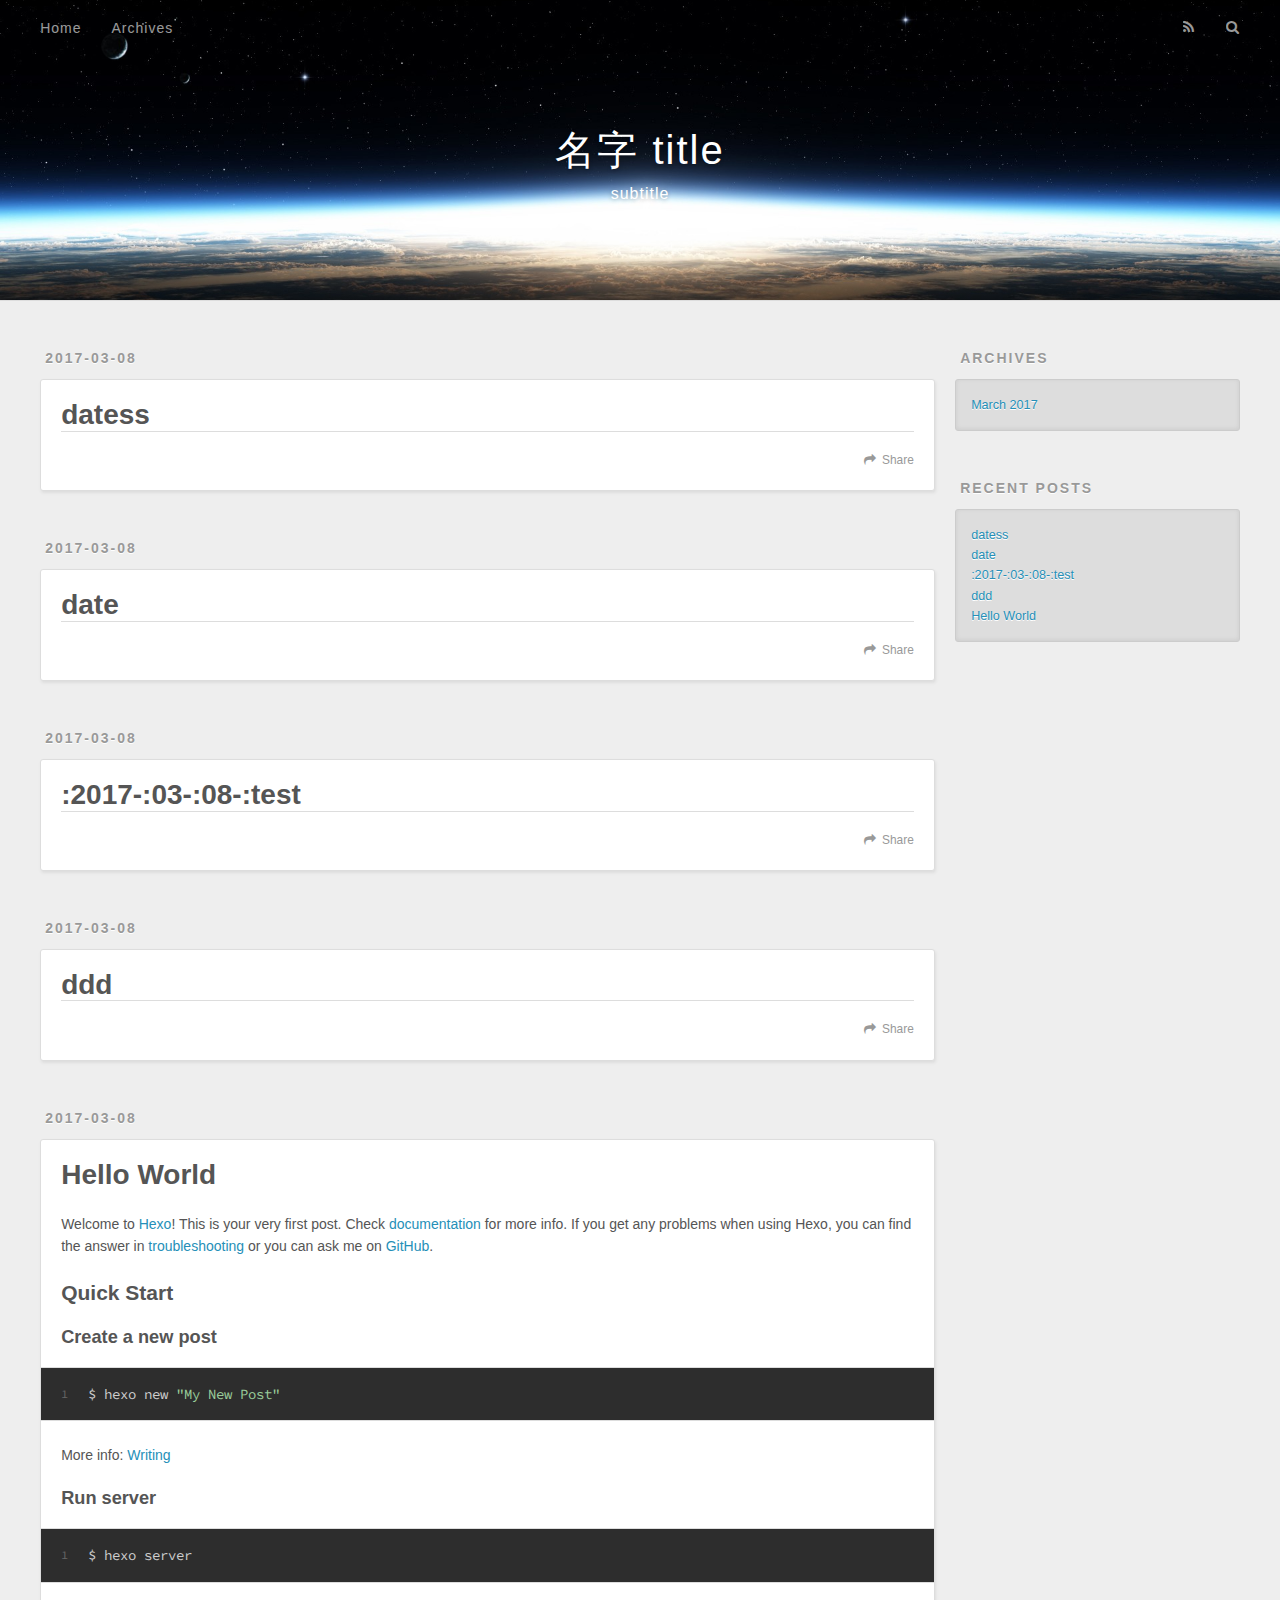
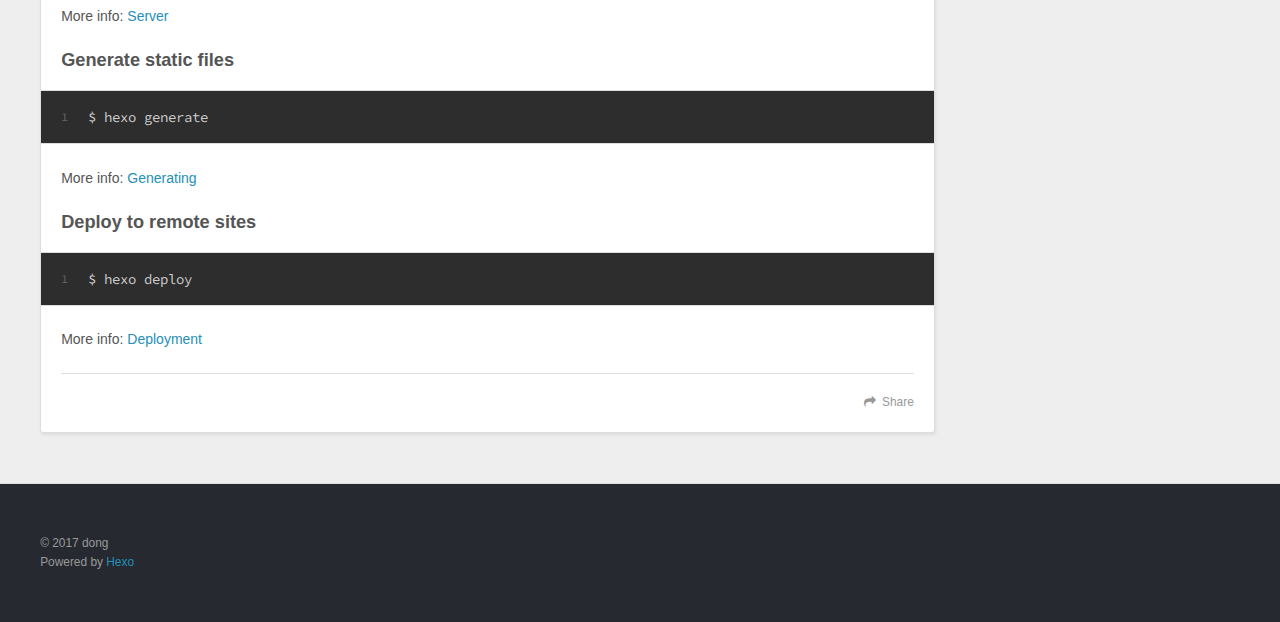
<file: index.html>
<!DOCTYPE html>
<html>
<head>
  <meta charset="utf-8">
  
  <title>名字 title</title>
  <meta name="viewport" content="width=device-width, initial-scale=1, maximum-scale=1">
  <meta name="description" content="miaoshu --- miaoshu ---">
<meta property="og:type" content="website">
<meta property="og:title" content="名字 title">
<meta property="og:url" content="http://yoursite.com/index.html">
<meta property="og:site_name" content="名字 title">
<meta property="og:description" content="miaoshu --- miaoshu ---">
<meta name="twitter:card" content="summary">
<meta name="twitter:title" content="名字 title">
<meta name="twitter:description" content="miaoshu --- miaoshu ---">
  
    <link rel="alternate" href="/atom.xml" title="名字 title" type="application/atom+xml">
  
  
    <link rel="icon" href="/favicon.png">
  
  
    <link href="//fonts.googleapis.com/css?family=Source+Code+Pro" rel="stylesheet" type="text/css">
  
  <link rel="stylesheet" href="/css/style.css">
  

</head>

<body>
  <div id="container">
    <div id="wrap">
      <header id="header">
  <div id="banner"></div>
  <div id="header-outer" class="outer">
    <div id="header-title" class="inner">
      <h1 id="logo-wrap">
        <a href="/" id="logo">名字 title</a>
      </h1>
      
        <h2 id="subtitle-wrap">
          <a href="/" id="subtitle">subtitle</a>
        </h2>
      
    </div>
    <div id="header-inner" class="inner">
      <nav id="main-nav">
        <a id="main-nav-toggle" class="nav-icon"></a>
        
          <a class="main-nav-link" href="/">Home</a>
        
          <a class="main-nav-link" href="/archives">Archives</a>
        
      </nav>
      <nav id="sub-nav">
        
          <a id="nav-rss-link" class="nav-icon" href="/atom.xml" title="RSS Feed"></a>
        
        <a id="nav-search-btn" class="nav-icon" title="Search"></a>
      </nav>
      <div id="search-form-wrap">
        <form action="//google.com/search" method="get" accept-charset="UTF-8" class="search-form"><input type="search" name="q" results="0" class="search-form-input" placeholder="Search"><button type="submit" class="search-form-submit">&#xF002;</button><input type="hidden" name="sitesearch" value="http://yoursite.com"></form>
      </div>
    </div>
  </div>
</header>
      <div class="outer">
        <section id="main">
  
    <article id="post-datess" class="article article-type-post" itemscope itemprop="blogPost">
  <div class="article-meta">
    <a href="/2017/03/08/datess/" class="article-date">
  <time datetime="2017-03-08T09:59:22.000Z" itemprop="datePublished">2017-03-08</time>
</a>
    
  </div>
  <div class="article-inner">
    
    
      <header class="article-header">
        
  
    <h1 itemprop="name">
      <a class="article-title" href="/2017/03/08/datess/">datess</a>
    </h1>
  

      </header>
    
    <div class="article-entry" itemprop="articleBody">
      
        
      
    </div>
    <footer class="article-footer">
      <a data-url="http://yoursite.com/2017/03/08/datess/" data-id="cj03ajexd0001ye2nzwmqgell" class="article-share-link">Share</a>
      
      
    </footer>
  </div>
  
</article>


  
    <article id="post-date" class="article article-type-post" itemscope itemprop="blogPost">
  <div class="article-meta">
    <a href="/2017/03/08/date/" class="article-date">
  <time datetime="2017-03-08T09:58:31.000Z" itemprop="datePublished">2017-03-08</time>
</a>
    
  </div>
  <div class="article-inner">
    
    
      <header class="article-header">
        
  
    <h1 itemprop="name">
      <a class="article-title" href="/2017/03/08/date/">date</a>
    </h1>
  

      </header>
    
    <div class="article-entry" itemprop="articleBody">
      
        
      
    </div>
    <footer class="article-footer">
      <a data-url="http://yoursite.com/2017/03/08/date/" data-id="cj03ajex70000ye2ngkk18d7p" class="article-share-link">Share</a>
      
      
    </footer>
  </div>
  
</article>


  
    <article id="post-test" class="article article-type-post" itemscope itemprop="blogPost">
  <div class="article-meta">
    <a href="/2017/03/08/test/" class="article-date">
  <time datetime="2017-03-08T09:54:29.000Z" itemprop="datePublished">2017-03-08</time>
</a>
    
  </div>
  <div class="article-inner">
    
    
      <header class="article-header">
        
  
    <h1 itemprop="name">
      <a class="article-title" href="/2017/03/08/test/">:2017-:03-:08-:test</a>
    </h1>
  

      </header>
    
    <div class="article-entry" itemprop="articleBody">
      
        
      
    </div>
    <footer class="article-footer">
      <a data-url="http://yoursite.com/2017/03/08/test/" data-id="cj03ajexh0002ye2ntol9gbaf" class="article-share-link">Share</a>
      
      
    </footer>
  </div>
  
</article>


  
    <article id="post-ddd" class="article article-type-post" itemscope itemprop="blogPost">
  <div class="article-meta">
    <a href="/2017/03/08/ddd/" class="article-date">
  <time datetime="2017-03-08T09:47:38.000Z" itemprop="datePublished">2017-03-08</time>
</a>
    
  </div>
  <div class="article-inner">
    
    
      <header class="article-header">
        
  
    <h1 itemprop="name">
      <a class="article-title" href="/2017/03/08/ddd/">ddd</a>
    </h1>
  

      </header>
    
    <div class="article-entry" itemprop="articleBody">
      
        
      
    </div>
    <footer class="article-footer">
      <a data-url="http://yoursite.com/2017/03/08/ddd/" data-id="cj03ajexk0003ye2nkpt6ys41" class="article-share-link">Share</a>
      
      
    </footer>
  </div>
  
</article>


  
    <article id="post-hello-world" class="article article-type-post" itemscope itemprop="blogPost">
  <div class="article-meta">
    <a href="/2017/03/08/hello-world/" class="article-date">
  <time datetime="2017-03-08T09:16:17.000Z" itemprop="datePublished">2017-03-08</time>
</a>
    
  </div>
  <div class="article-inner">
    
    
      <header class="article-header">
        
  
    <h1 itemprop="name">
      <a class="article-title" href="/2017/03/08/hello-world/">Hello World</a>
    </h1>
  

      </header>
    
    <div class="article-entry" itemprop="articleBody">
      
        <p>Welcome to <a href="https://hexo.io/" target="_blank" rel="external">Hexo</a>! This is your very first post. Check <a href="https://hexo.io/docs/" target="_blank" rel="external">documentation</a> for more info. If you get any problems when using Hexo, you can find the answer in <a href="https://hexo.io/docs/troubleshooting.html" target="_blank" rel="external">troubleshooting</a> or you can ask me on <a href="https://github.com/hexojs/hexo/issues" target="_blank" rel="external">GitHub</a>.</p>
<h2 id="Quick-Start"><a href="#Quick-Start" class="headerlink" title="Quick Start"></a>Quick Start</h2><h3 id="Create-a-new-post"><a href="#Create-a-new-post" class="headerlink" title="Create a new post"></a>Create a new post</h3><figure class="highlight bash"><table><tr><td class="gutter"><pre><div class="line">1</div></pre></td><td class="code"><pre><div class="line">$ hexo new <span class="string">"My New Post"</span></div></pre></td></tr></table></figure>
<p>More info: <a href="https://hexo.io/docs/writing.html" target="_blank" rel="external">Writing</a></p>
<h3 id="Run-server"><a href="#Run-server" class="headerlink" title="Run server"></a>Run server</h3><figure class="highlight bash"><table><tr><td class="gutter"><pre><div class="line">1</div></pre></td><td class="code"><pre><div class="line">$ hexo server</div></pre></td></tr></table></figure>
<p>More info: <a href="https://hexo.io/docs/server.html" target="_blank" rel="external">Server</a></p>
<h3 id="Generate-static-files"><a href="#Generate-static-files" class="headerlink" title="Generate static files"></a>Generate static files</h3><figure class="highlight bash"><table><tr><td class="gutter"><pre><div class="line">1</div></pre></td><td class="code"><pre><div class="line">$ hexo generate</div></pre></td></tr></table></figure>
<p>More info: <a href="https://hexo.io/docs/generating.html" target="_blank" rel="external">Generating</a></p>
<h3 id="Deploy-to-remote-sites"><a href="#Deploy-to-remote-sites" class="headerlink" title="Deploy to remote sites"></a>Deploy to remote sites</h3><figure class="highlight bash"><table><tr><td class="gutter"><pre><div class="line">1</div></pre></td><td class="code"><pre><div class="line">$ hexo deploy</div></pre></td></tr></table></figure>
<p>More info: <a href="https://hexo.io/docs/deployment.html" target="_blank" rel="external">Deployment</a></p>

      
    </div>
    <footer class="article-footer">
      <a data-url="http://yoursite.com/2017/03/08/hello-world/" data-id="cj03ajexm0004ye2n0arytyo8" class="article-share-link">Share</a>
      
      
    </footer>
  </div>
  
</article>


  

</section>
        
          <aside id="sidebar">
  
    

  
    

  
    
  
    
  <div class="widget-wrap">
    <h3 class="widget-title">Archives</h3>
    <div class="widget">
      <ul class="archive-list"><li class="archive-list-item"><a class="archive-list-link" href="/archives/2017/03/">March 2017</a></li></ul>
    </div>
  </div>


  
    
  <div class="widget-wrap">
    <h3 class="widget-title">Recent Posts</h3>
    <div class="widget">
      <ul>
        
          <li>
            <a href="/2017/03/08/datess/">datess</a>
          </li>
        
          <li>
            <a href="/2017/03/08/date/">date</a>
          </li>
        
          <li>
            <a href="/2017/03/08/test/">:2017-:03-:08-:test</a>
          </li>
        
          <li>
            <a href="/2017/03/08/ddd/">ddd</a>
          </li>
        
          <li>
            <a href="/2017/03/08/hello-world/">Hello World</a>
          </li>
        
      </ul>
    </div>
  </div>

  
</aside>
        
      </div>
      <footer id="footer">
  
  <div class="outer">
    <div id="footer-info" class="inner">
      &copy; 2017 dong<br>
      Powered by <a href="http://hexo.io/" target="_blank">Hexo</a>
    </div>
  </div>
</footer>
    </div>
    <nav id="mobile-nav">
  
    <a href="/" class="mobile-nav-link">Home</a>
  
    <a href="/archives" class="mobile-nav-link">Archives</a>
  
</nav>
    

<script src="//ajax.googleapis.com/ajax/libs/jquery/2.0.3/jquery.min.js"></script>


  <link rel="stylesheet" href="/fancybox/jquery.fancybox.css">
  <script src="/fancybox/jquery.fancybox.pack.js"></script>


<script src="/js/script.js"></script>

  </div>
</body>
</html>
</file>
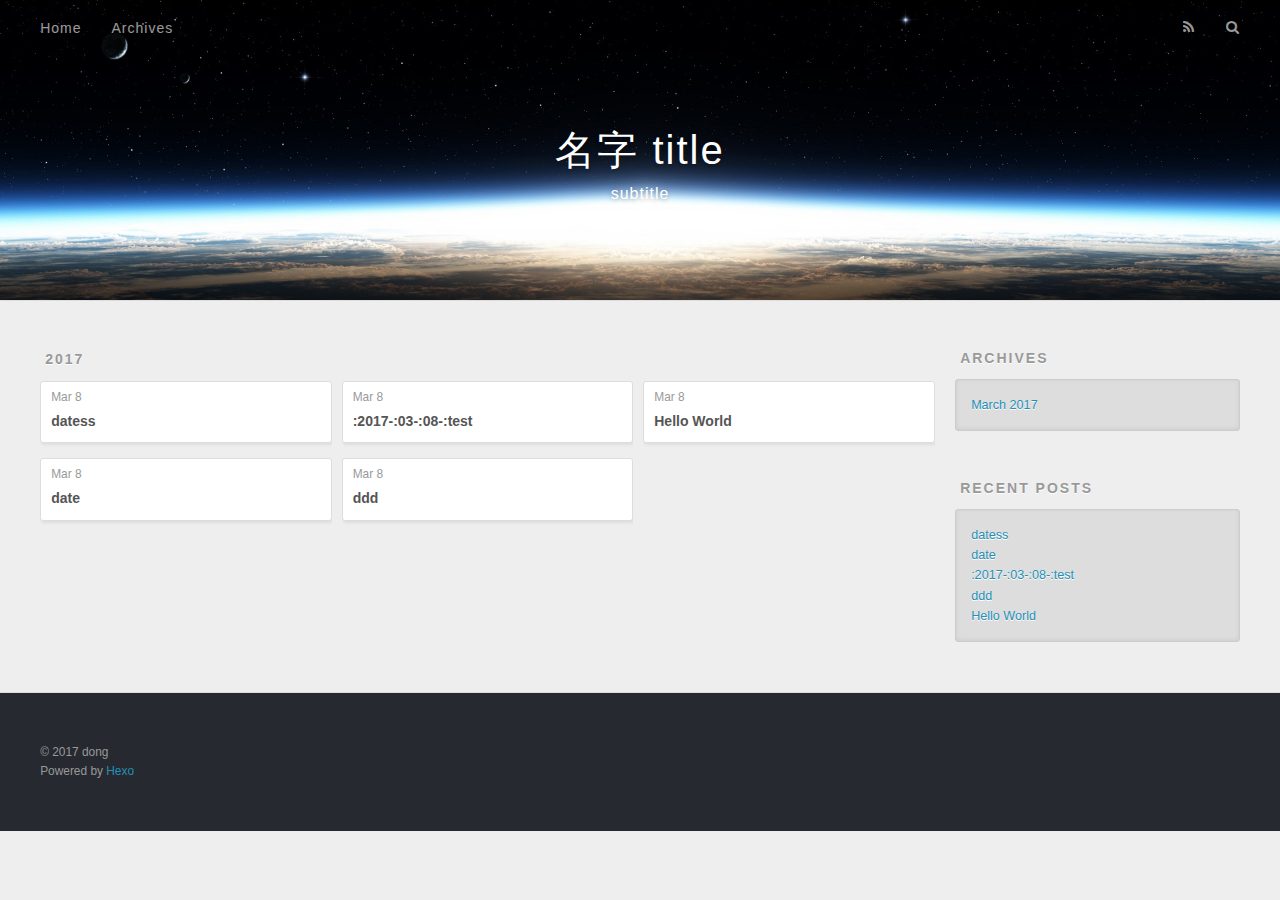
<file: archives/index.html>
<!DOCTYPE html>
<html>
<head>
  <meta charset="utf-8">
  
  <title>Archives | 名字 title</title>
  <meta name="viewport" content="width=device-width, initial-scale=1, maximum-scale=1">
  <meta name="description" content="miaoshu --- miaoshu ---">
<meta property="og:type" content="website">
<meta property="og:title" content="名字 title">
<meta property="og:url" content="http://yoursite.com/archives/index.html">
<meta property="og:site_name" content="名字 title">
<meta property="og:description" content="miaoshu --- miaoshu ---">
<meta name="twitter:card" content="summary">
<meta name="twitter:title" content="名字 title">
<meta name="twitter:description" content="miaoshu --- miaoshu ---">
  
    <link rel="alternate" href="/atom.xml" title="名字 title" type="application/atom+xml">
  
  
    <link rel="icon" href="/favicon.png">
  
  
    <link href="//fonts.googleapis.com/css?family=Source+Code+Pro" rel="stylesheet" type="text/css">
  
  <link rel="stylesheet" href="/css/style.css">
  

</head>

<body>
  <div id="container">
    <div id="wrap">
      <header id="header">
  <div id="banner"></div>
  <div id="header-outer" class="outer">
    <div id="header-title" class="inner">
      <h1 id="logo-wrap">
        <a href="/" id="logo">名字 title</a>
      </h1>
      
        <h2 id="subtitle-wrap">
          <a href="/" id="subtitle">subtitle</a>
        </h2>
      
    </div>
    <div id="header-inner" class="inner">
      <nav id="main-nav">
        <a id="main-nav-toggle" class="nav-icon"></a>
        
          <a class="main-nav-link" href="/">Home</a>
        
          <a class="main-nav-link" href="/archives">Archives</a>
        
      </nav>
      <nav id="sub-nav">
        
          <a id="nav-rss-link" class="nav-icon" href="/atom.xml" title="RSS Feed"></a>
        
        <a id="nav-search-btn" class="nav-icon" title="Search"></a>
      </nav>
      <div id="search-form-wrap">
        <form action="//google.com/search" method="get" accept-charset="UTF-8" class="search-form"><input type="search" name="q" results="0" class="search-form-input" placeholder="Search"><button type="submit" class="search-form-submit">&#xF002;</button><input type="hidden" name="sitesearch" value="http://yoursite.com"></form>
      </div>
    </div>
  </div>
</header>
      <div class="outer">
        <section id="main">
  
  
    
    
      
      
      <section class="archives-wrap">
        <div class="archive-year-wrap">
          <a href="/archives/2017" class="archive-year">2017</a>
        </div>
        <div class="archives">
    
    <article class="archive-article archive-type-post">
  <div class="archive-article-inner">
    <header class="archive-article-header">
      <a href="/2017/03/08/datess/" class="archive-article-date">
  <time datetime="2017-03-08T09:59:22.000Z" itemprop="datePublished">Mar 8</time>
</a>
      
  
    <h1 itemprop="name">
      <a class="archive-article-title" href="/2017/03/08/datess/">datess</a>
    </h1>
  

    </header>
  </div>
</article>
  
    
    
    <article class="archive-article archive-type-post">
  <div class="archive-article-inner">
    <header class="archive-article-header">
      <a href="/2017/03/08/date/" class="archive-article-date">
  <time datetime="2017-03-08T09:58:31.000Z" itemprop="datePublished">Mar 8</time>
</a>
      
  
    <h1 itemprop="name">
      <a class="archive-article-title" href="/2017/03/08/date/">date</a>
    </h1>
  

    </header>
  </div>
</article>
  
    
    
    <article class="archive-article archive-type-post">
  <div class="archive-article-inner">
    <header class="archive-article-header">
      <a href="/2017/03/08/test/" class="archive-article-date">
  <time datetime="2017-03-08T09:54:29.000Z" itemprop="datePublished">Mar 8</time>
</a>
      
  
    <h1 itemprop="name">
      <a class="archive-article-title" href="/2017/03/08/test/">:2017-:03-:08-:test</a>
    </h1>
  

    </header>
  </div>
</article>
  
    
    
    <article class="archive-article archive-type-post">
  <div class="archive-article-inner">
    <header class="archive-article-header">
      <a href="/2017/03/08/ddd/" class="archive-article-date">
  <time datetime="2017-03-08T09:47:38.000Z" itemprop="datePublished">Mar 8</time>
</a>
      
  
    <h1 itemprop="name">
      <a class="archive-article-title" href="/2017/03/08/ddd/">ddd</a>
    </h1>
  

    </header>
  </div>
</article>
  
    
    
    <article class="archive-article archive-type-post">
  <div class="archive-article-inner">
    <header class="archive-article-header">
      <a href="/2017/03/08/hello-world/" class="archive-article-date">
  <time datetime="2017-03-08T09:16:17.000Z" itemprop="datePublished">Mar 8</time>
</a>
      
  
    <h1 itemprop="name">
      <a class="archive-article-title" href="/2017/03/08/hello-world/">Hello World</a>
    </h1>
  

    </header>
  </div>
</article>
  
  
    </div></section>
  

</section>
        
          <aside id="sidebar">
  
    

  
    

  
    
  
    
  <div class="widget-wrap">
    <h3 class="widget-title">Archives</h3>
    <div class="widget">
      <ul class="archive-list"><li class="archive-list-item"><a class="archive-list-link" href="/archives/2017/03/">March 2017</a></li></ul>
    </div>
  </div>


  
    
  <div class="widget-wrap">
    <h3 class="widget-title">Recent Posts</h3>
    <div class="widget">
      <ul>
        
          <li>
            <a href="/2017/03/08/datess/">datess</a>
          </li>
        
          <li>
            <a href="/2017/03/08/date/">date</a>
          </li>
        
          <li>
            <a href="/2017/03/08/test/">:2017-:03-:08-:test</a>
          </li>
        
          <li>
            <a href="/2017/03/08/ddd/">ddd</a>
          </li>
        
          <li>
            <a href="/2017/03/08/hello-world/">Hello World</a>
          </li>
        
      </ul>
    </div>
  </div>

  
</aside>
        
      </div>
      <footer id="footer">
  
  <div class="outer">
    <div id="footer-info" class="inner">
      &copy; 2017 dong<br>
      Powered by <a href="http://hexo.io/" target="_blank">Hexo</a>
    </div>
  </div>
</footer>
    </div>
    <nav id="mobile-nav">
  
    <a href="/" class="mobile-nav-link">Home</a>
  
    <a href="/archives" class="mobile-nav-link">Archives</a>
  
</nav>
    

<script src="//ajax.googleapis.com/ajax/libs/jquery/2.0.3/jquery.min.js"></script>


  <link rel="stylesheet" href="/fancybox/jquery.fancybox.css">
  <script src="/fancybox/jquery.fancybox.pack.js"></script>


<script src="/js/script.js"></script>

  </div>
</body>
</html>
</file>
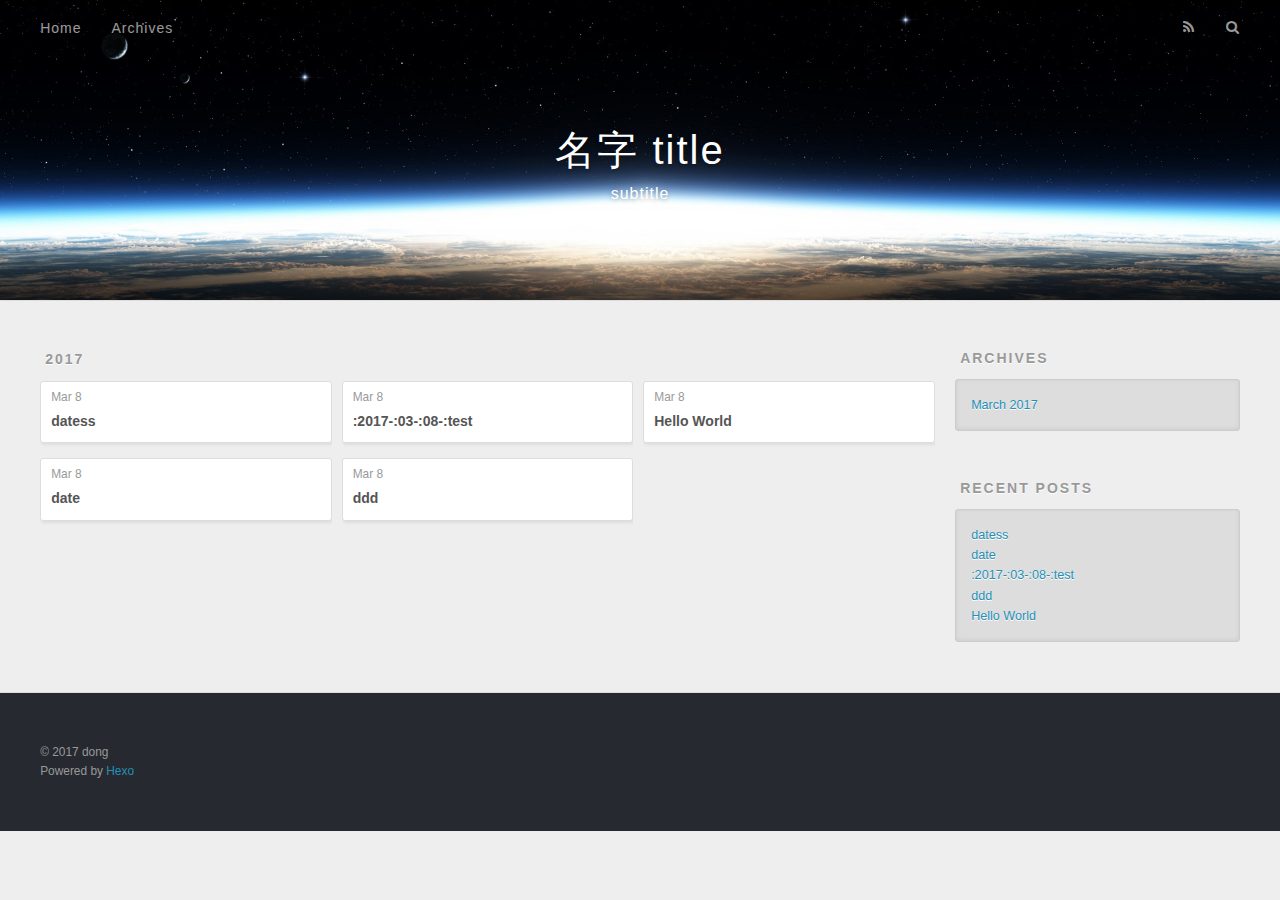
<file: archives/2017/index.html>
<!DOCTYPE html>
<html>
<head>
  <meta charset="utf-8">
  
  <title>Archives: 2017 | 名字 title</title>
  <meta name="viewport" content="width=device-width, initial-scale=1, maximum-scale=1">
  <meta name="description" content="miaoshu --- miaoshu ---">
<meta property="og:type" content="website">
<meta property="og:title" content="名字 title">
<meta property="og:url" content="http://yoursite.com/archives/2017/index.html">
<meta property="og:site_name" content="名字 title">
<meta property="og:description" content="miaoshu --- miaoshu ---">
<meta name="twitter:card" content="summary">
<meta name="twitter:title" content="名字 title">
<meta name="twitter:description" content="miaoshu --- miaoshu ---">
  
    <link rel="alternate" href="/atom.xml" title="名字 title" type="application/atom+xml">
  
  
    <link rel="icon" href="/favicon.png">
  
  
    <link href="//fonts.googleapis.com/css?family=Source+Code+Pro" rel="stylesheet" type="text/css">
  
  <link rel="stylesheet" href="/css/style.css">
  

</head>

<body>
  <div id="container">
    <div id="wrap">
      <header id="header">
  <div id="banner"></div>
  <div id="header-outer" class="outer">
    <div id="header-title" class="inner">
      <h1 id="logo-wrap">
        <a href="/" id="logo">名字 title</a>
      </h1>
      
        <h2 id="subtitle-wrap">
          <a href="/" id="subtitle">subtitle</a>
        </h2>
      
    </div>
    <div id="header-inner" class="inner">
      <nav id="main-nav">
        <a id="main-nav-toggle" class="nav-icon"></a>
        
          <a class="main-nav-link" href="/">Home</a>
        
          <a class="main-nav-link" href="/archives">Archives</a>
        
      </nav>
      <nav id="sub-nav">
        
          <a id="nav-rss-link" class="nav-icon" href="/atom.xml" title="RSS Feed"></a>
        
        <a id="nav-search-btn" class="nav-icon" title="Search"></a>
      </nav>
      <div id="search-form-wrap">
        <form action="//google.com/search" method="get" accept-charset="UTF-8" class="search-form"><input type="search" name="q" results="0" class="search-form-input" placeholder="Search"><button type="submit" class="search-form-submit">&#xF002;</button><input type="hidden" name="sitesearch" value="http://yoursite.com"></form>
      </div>
    </div>
  </div>
</header>
      <div class="outer">
        <section id="main">
  
  
    
    
      
      
      <section class="archives-wrap">
        <div class="archive-year-wrap">
          <a href="/archives/2017" class="archive-year">2017</a>
        </div>
        <div class="archives">
    
    <article class="archive-article archive-type-post">
  <div class="archive-article-inner">
    <header class="archive-article-header">
      <a href="/2017/03/08/datess/" class="archive-article-date">
  <time datetime="2017-03-08T09:59:22.000Z" itemprop="datePublished">Mar 8</time>
</a>
      
  
    <h1 itemprop="name">
      <a class="archive-article-title" href="/2017/03/08/datess/">datess</a>
    </h1>
  

    </header>
  </div>
</article>
  
    
    
    <article class="archive-article archive-type-post">
  <div class="archive-article-inner">
    <header class="archive-article-header">
      <a href="/2017/03/08/date/" class="archive-article-date">
  <time datetime="2017-03-08T09:58:31.000Z" itemprop="datePublished">Mar 8</time>
</a>
      
  
    <h1 itemprop="name">
      <a class="archive-article-title" href="/2017/03/08/date/">date</a>
    </h1>
  

    </header>
  </div>
</article>
  
    
    
    <article class="archive-article archive-type-post">
  <div class="archive-article-inner">
    <header class="archive-article-header">
      <a href="/2017/03/08/test/" class="archive-article-date">
  <time datetime="2017-03-08T09:54:29.000Z" itemprop="datePublished">Mar 8</time>
</a>
      
  
    <h1 itemprop="name">
      <a class="archive-article-title" href="/2017/03/08/test/">:2017-:03-:08-:test</a>
    </h1>
  

    </header>
  </div>
</article>
  
    
    
    <article class="archive-article archive-type-post">
  <div class="archive-article-inner">
    <header class="archive-article-header">
      <a href="/2017/03/08/ddd/" class="archive-article-date">
  <time datetime="2017-03-08T09:47:38.000Z" itemprop="datePublished">Mar 8</time>
</a>
      
  
    <h1 itemprop="name">
      <a class="archive-article-title" href="/2017/03/08/ddd/">ddd</a>
    </h1>
  

    </header>
  </div>
</article>
  
    
    
    <article class="archive-article archive-type-post">
  <div class="archive-article-inner">
    <header class="archive-article-header">
      <a href="/2017/03/08/hello-world/" class="archive-article-date">
  <time datetime="2017-03-08T09:16:17.000Z" itemprop="datePublished">Mar 8</time>
</a>
      
  
    <h1 itemprop="name">
      <a class="archive-article-title" href="/2017/03/08/hello-world/">Hello World</a>
    </h1>
  

    </header>
  </div>
</article>
  
  
    </div></section>
  

</section>
        
          <aside id="sidebar">
  
    

  
    

  
    
  
    
  <div class="widget-wrap">
    <h3 class="widget-title">Archives</h3>
    <div class="widget">
      <ul class="archive-list"><li class="archive-list-item"><a class="archive-list-link" href="/archives/2017/03/">March 2017</a></li></ul>
    </div>
  </div>


  
    
  <div class="widget-wrap">
    <h3 class="widget-title">Recent Posts</h3>
    <div class="widget">
      <ul>
        
          <li>
            <a href="/2017/03/08/datess/">datess</a>
          </li>
        
          <li>
            <a href="/2017/03/08/date/">date</a>
          </li>
        
          <li>
            <a href="/2017/03/08/test/">:2017-:03-:08-:test</a>
          </li>
        
          <li>
            <a href="/2017/03/08/ddd/">ddd</a>
          </li>
        
          <li>
            <a href="/2017/03/08/hello-world/">Hello World</a>
          </li>
        
      </ul>
    </div>
  </div>

  
</aside>
        
      </div>
      <footer id="footer">
  
  <div class="outer">
    <div id="footer-info" class="inner">
      &copy; 2017 dong<br>
      Powered by <a href="http://hexo.io/" target="_blank">Hexo</a>
    </div>
  </div>
</footer>
    </div>
    <nav id="mobile-nav">
  
    <a href="/" class="mobile-nav-link">Home</a>
  
    <a href="/archives" class="mobile-nav-link">Archives</a>
  
</nav>
    

<script src="//ajax.googleapis.com/ajax/libs/jquery/2.0.3/jquery.min.js"></script>


  <link rel="stylesheet" href="/fancybox/jquery.fancybox.css">
  <script src="/fancybox/jquery.fancybox.pack.js"></script>


<script src="/js/script.js"></script>

  </div>
</body>
</html>
</file>
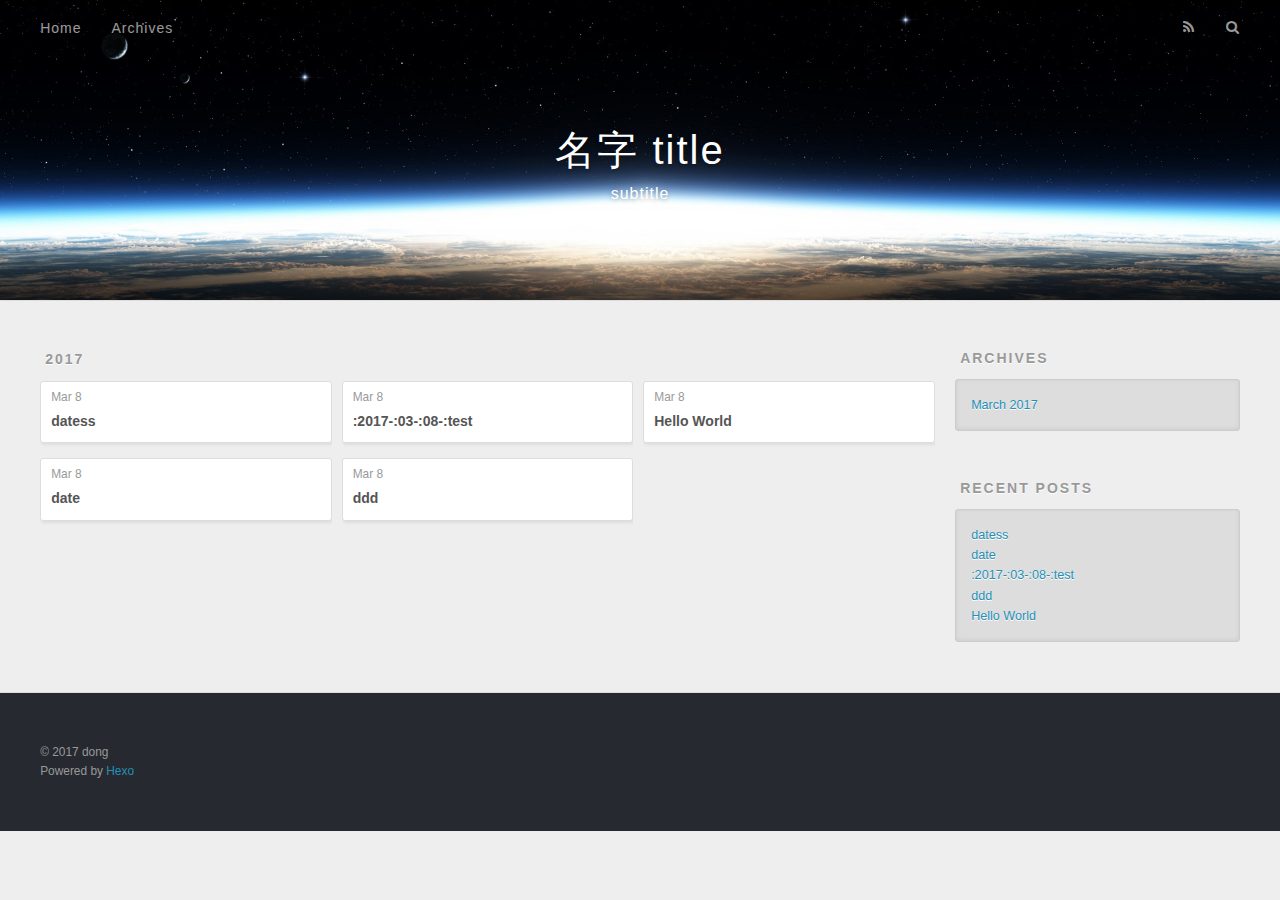
<file: archives/2017/03/index.html>
<!DOCTYPE html>
<html>
<head>
  <meta charset="utf-8">
  
  <title>Archives: 2017/3 | 名字 title</title>
  <meta name="viewport" content="width=device-width, initial-scale=1, maximum-scale=1">
  <meta name="description" content="miaoshu --- miaoshu ---">
<meta property="og:type" content="website">
<meta property="og:title" content="名字 title">
<meta property="og:url" content="http://yoursite.com/archives/2017/03/index.html">
<meta property="og:site_name" content="名字 title">
<meta property="og:description" content="miaoshu --- miaoshu ---">
<meta name="twitter:card" content="summary">
<meta name="twitter:title" content="名字 title">
<meta name="twitter:description" content="miaoshu --- miaoshu ---">
  
    <link rel="alternate" href="/atom.xml" title="名字 title" type="application/atom+xml">
  
  
    <link rel="icon" href="/favicon.png">
  
  
    <link href="//fonts.googleapis.com/css?family=Source+Code+Pro" rel="stylesheet" type="text/css">
  
  <link rel="stylesheet" href="/css/style.css">
  

</head>

<body>
  <div id="container">
    <div id="wrap">
      <header id="header">
  <div id="banner"></div>
  <div id="header-outer" class="outer">
    <div id="header-title" class="inner">
      <h1 id="logo-wrap">
        <a href="/" id="logo">名字 title</a>
      </h1>
      
        <h2 id="subtitle-wrap">
          <a href="/" id="subtitle">subtitle</a>
        </h2>
      
    </div>
    <div id="header-inner" class="inner">
      <nav id="main-nav">
        <a id="main-nav-toggle" class="nav-icon"></a>
        
          <a class="main-nav-link" href="/">Home</a>
        
          <a class="main-nav-link" href="/archives">Archives</a>
        
      </nav>
      <nav id="sub-nav">
        
          <a id="nav-rss-link" class="nav-icon" href="/atom.xml" title="RSS Feed"></a>
        
        <a id="nav-search-btn" class="nav-icon" title="Search"></a>
      </nav>
      <div id="search-form-wrap">
        <form action="//google.com/search" method="get" accept-charset="UTF-8" class="search-form"><input type="search" name="q" results="0" class="search-form-input" placeholder="Search"><button type="submit" class="search-form-submit">&#xF002;</button><input type="hidden" name="sitesearch" value="http://yoursite.com"></form>
      </div>
    </div>
  </div>
</header>
      <div class="outer">
        <section id="main">
  
  
    
    
      
      
      <section class="archives-wrap">
        <div class="archive-year-wrap">
          <a href="/archives/2017" class="archive-year">2017</a>
        </div>
        <div class="archives">
    
    <article class="archive-article archive-type-post">
  <div class="archive-article-inner">
    <header class="archive-article-header">
      <a href="/2017/03/08/datess/" class="archive-article-date">
  <time datetime="2017-03-08T09:59:22.000Z" itemprop="datePublished">Mar 8</time>
</a>
      
  
    <h1 itemprop="name">
      <a class="archive-article-title" href="/2017/03/08/datess/">datess</a>
    </h1>
  

    </header>
  </div>
</article>
  
    
    
    <article class="archive-article archive-type-post">
  <div class="archive-article-inner">
    <header class="archive-article-header">
      <a href="/2017/03/08/date/" class="archive-article-date">
  <time datetime="2017-03-08T09:58:31.000Z" itemprop="datePublished">Mar 8</time>
</a>
      
  
    <h1 itemprop="name">
      <a class="archive-article-title" href="/2017/03/08/date/">date</a>
    </h1>
  

    </header>
  </div>
</article>
  
    
    
    <article class="archive-article archive-type-post">
  <div class="archive-article-inner">
    <header class="archive-article-header">
      <a href="/2017/03/08/test/" class="archive-article-date">
  <time datetime="2017-03-08T09:54:29.000Z" itemprop="datePublished">Mar 8</time>
</a>
      
  
    <h1 itemprop="name">
      <a class="archive-article-title" href="/2017/03/08/test/">:2017-:03-:08-:test</a>
    </h1>
  

    </header>
  </div>
</article>
  
    
    
    <article class="archive-article archive-type-post">
  <div class="archive-article-inner">
    <header class="archive-article-header">
      <a href="/2017/03/08/ddd/" class="archive-article-date">
  <time datetime="2017-03-08T09:47:38.000Z" itemprop="datePublished">Mar 8</time>
</a>
      
  
    <h1 itemprop="name">
      <a class="archive-article-title" href="/2017/03/08/ddd/">ddd</a>
    </h1>
  

    </header>
  </div>
</article>
  
    
    
    <article class="archive-article archive-type-post">
  <div class="archive-article-inner">
    <header class="archive-article-header">
      <a href="/2017/03/08/hello-world/" class="archive-article-date">
  <time datetime="2017-03-08T09:16:17.000Z" itemprop="datePublished">Mar 8</time>
</a>
      
  
    <h1 itemprop="name">
      <a class="archive-article-title" href="/2017/03/08/hello-world/">Hello World</a>
    </h1>
  

    </header>
  </div>
</article>
  
  
    </div></section>
  

</section>
        
          <aside id="sidebar">
  
    

  
    

  
    
  
    
  <div class="widget-wrap">
    <h3 class="widget-title">Archives</h3>
    <div class="widget">
      <ul class="archive-list"><li class="archive-list-item"><a class="archive-list-link" href="/archives/2017/03/">March 2017</a></li></ul>
    </div>
  </div>


  
    
  <div class="widget-wrap">
    <h3 class="widget-title">Recent Posts</h3>
    <div class="widget">
      <ul>
        
          <li>
            <a href="/2017/03/08/datess/">datess</a>
          </li>
        
          <li>
            <a href="/2017/03/08/date/">date</a>
          </li>
        
          <li>
            <a href="/2017/03/08/test/">:2017-:03-:08-:test</a>
          </li>
        
          <li>
            <a href="/2017/03/08/ddd/">ddd</a>
          </li>
        
          <li>
            <a href="/2017/03/08/hello-world/">Hello World</a>
          </li>
        
      </ul>
    </div>
  </div>

  
</aside>
        
      </div>
      <footer id="footer">
  
  <div class="outer">
    <div id="footer-info" class="inner">
      &copy; 2017 dong<br>
      Powered by <a href="http://hexo.io/" target="_blank">Hexo</a>
    </div>
  </div>
</footer>
    </div>
    <nav id="mobile-nav">
  
    <a href="/" class="mobile-nav-link">Home</a>
  
    <a href="/archives" class="mobile-nav-link">Archives</a>
  
</nav>
    

<script src="//ajax.googleapis.com/ajax/libs/jquery/2.0.3/jquery.min.js"></script>


  <link rel="stylesheet" href="/fancybox/jquery.fancybox.css">
  <script src="/fancybox/jquery.fancybox.pack.js"></script>


<script src="/js/script.js"></script>

  </div>
</body>
</html>
</file>
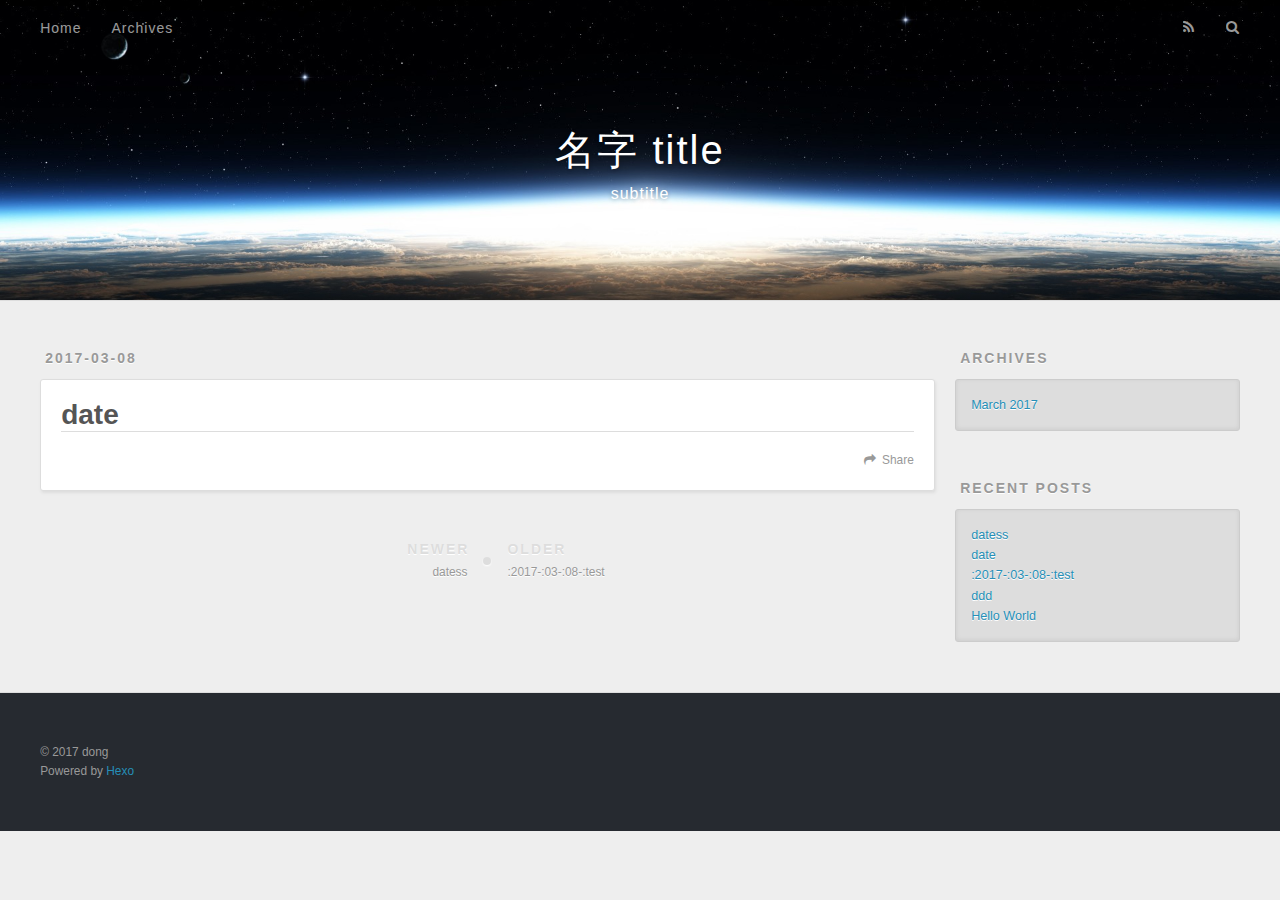
<file: 2017/03/08/date/index.html>
<!DOCTYPE html>
<html>
<head>
  <meta charset="utf-8">
  
  <title>date | 名字 title</title>
  <meta name="viewport" content="width=device-width, initial-scale=1, maximum-scale=1">
  <meta name="description" content="miaoshu --- miaoshu ---">
<meta property="og:type" content="article">
<meta property="og:title" content="date">
<meta property="og:url" content="http://yoursite.com/2017/03/08/date/index.html">
<meta property="og:site_name" content="名字 title">
<meta property="og:description" content="miaoshu --- miaoshu ---">
<meta property="og:updated_time" content="2017-03-08T09:58:31.000Z">
<meta name="twitter:card" content="summary">
<meta name="twitter:title" content="date">
<meta name="twitter:description" content="miaoshu --- miaoshu ---">
  
    <link rel="alternate" href="/atom.xml" title="名字 title" type="application/atom+xml">
  
  
    <link rel="icon" href="/favicon.png">
  
  
    <link href="//fonts.googleapis.com/css?family=Source+Code+Pro" rel="stylesheet" type="text/css">
  
  <link rel="stylesheet" href="/css/style.css">
  

</head>

<body>
  <div id="container">
    <div id="wrap">
      <header id="header">
  <div id="banner"></div>
  <div id="header-outer" class="outer">
    <div id="header-title" class="inner">
      <h1 id="logo-wrap">
        <a href="/" id="logo">名字 title</a>
      </h1>
      
        <h2 id="subtitle-wrap">
          <a href="/" id="subtitle">subtitle</a>
        </h2>
      
    </div>
    <div id="header-inner" class="inner">
      <nav id="main-nav">
        <a id="main-nav-toggle" class="nav-icon"></a>
        
          <a class="main-nav-link" href="/">Home</a>
        
          <a class="main-nav-link" href="/archives">Archives</a>
        
      </nav>
      <nav id="sub-nav">
        
          <a id="nav-rss-link" class="nav-icon" href="/atom.xml" title="RSS Feed"></a>
        
        <a id="nav-search-btn" class="nav-icon" title="Search"></a>
      </nav>
      <div id="search-form-wrap">
        <form action="//google.com/search" method="get" accept-charset="UTF-8" class="search-form"><input type="search" name="q" results="0" class="search-form-input" placeholder="Search"><button type="submit" class="search-form-submit">&#xF002;</button><input type="hidden" name="sitesearch" value="http://yoursite.com"></form>
      </div>
    </div>
  </div>
</header>
      <div class="outer">
        <section id="main"><article id="post-date" class="article article-type-post" itemscope itemprop="blogPost">
  <div class="article-meta">
    <a href="/2017/03/08/date/" class="article-date">
  <time datetime="2017-03-08T09:58:31.000Z" itemprop="datePublished">2017-03-08</time>
</a>
    
  </div>
  <div class="article-inner">
    
    
      <header class="article-header">
        
  
    <h1 class="article-title" itemprop="name">
      date
    </h1>
  

      </header>
    
    <div class="article-entry" itemprop="articleBody">
      
        
      
    </div>
    <footer class="article-footer">
      <a data-url="http://yoursite.com/2017/03/08/date/" data-id="cj03ajex70000ye2ngkk18d7p" class="article-share-link">Share</a>
      
      
    </footer>
  </div>
  
    
<nav id="article-nav">
  
    <a href="/2017/03/08/datess/" id="article-nav-newer" class="article-nav-link-wrap">
      <strong class="article-nav-caption">Newer</strong>
      <div class="article-nav-title">
        
          datess
        
      </div>
    </a>
  
  
    <a href="/2017/03/08/test/" id="article-nav-older" class="article-nav-link-wrap">
      <strong class="article-nav-caption">Older</strong>
      <div class="article-nav-title">:2017-:03-:08-:test</div>
    </a>
  
</nav>

  
</article>

</section>
        
          <aside id="sidebar">
  
    

  
    

  
    
  
    
  <div class="widget-wrap">
    <h3 class="widget-title">Archives</h3>
    <div class="widget">
      <ul class="archive-list"><li class="archive-list-item"><a class="archive-list-link" href="/archives/2017/03/">March 2017</a></li></ul>
    </div>
  </div>


  
    
  <div class="widget-wrap">
    <h3 class="widget-title">Recent Posts</h3>
    <div class="widget">
      <ul>
        
          <li>
            <a href="/2017/03/08/datess/">datess</a>
          </li>
        
          <li>
            <a href="/2017/03/08/date/">date</a>
          </li>
        
          <li>
            <a href="/2017/03/08/test/">:2017-:03-:08-:test</a>
          </li>
        
          <li>
            <a href="/2017/03/08/ddd/">ddd</a>
          </li>
        
          <li>
            <a href="/2017/03/08/hello-world/">Hello World</a>
          </li>
        
      </ul>
    </div>
  </div>

  
</aside>
        
      </div>
      <footer id="footer">
  
  <div class="outer">
    <div id="footer-info" class="inner">
      &copy; 2017 dong<br>
      Powered by <a href="http://hexo.io/" target="_blank">Hexo</a>
    </div>
  </div>
</footer>
    </div>
    <nav id="mobile-nav">
  
    <a href="/" class="mobile-nav-link">Home</a>
  
    <a href="/archives" class="mobile-nav-link">Archives</a>
  
</nav>
    

<script src="//ajax.googleapis.com/ajax/libs/jquery/2.0.3/jquery.min.js"></script>


  <link rel="stylesheet" href="/fancybox/jquery.fancybox.css">
  <script src="/fancybox/jquery.fancybox.pack.js"></script>


<script src="/js/script.js"></script>

  </div>
</body>
</html>
</file>
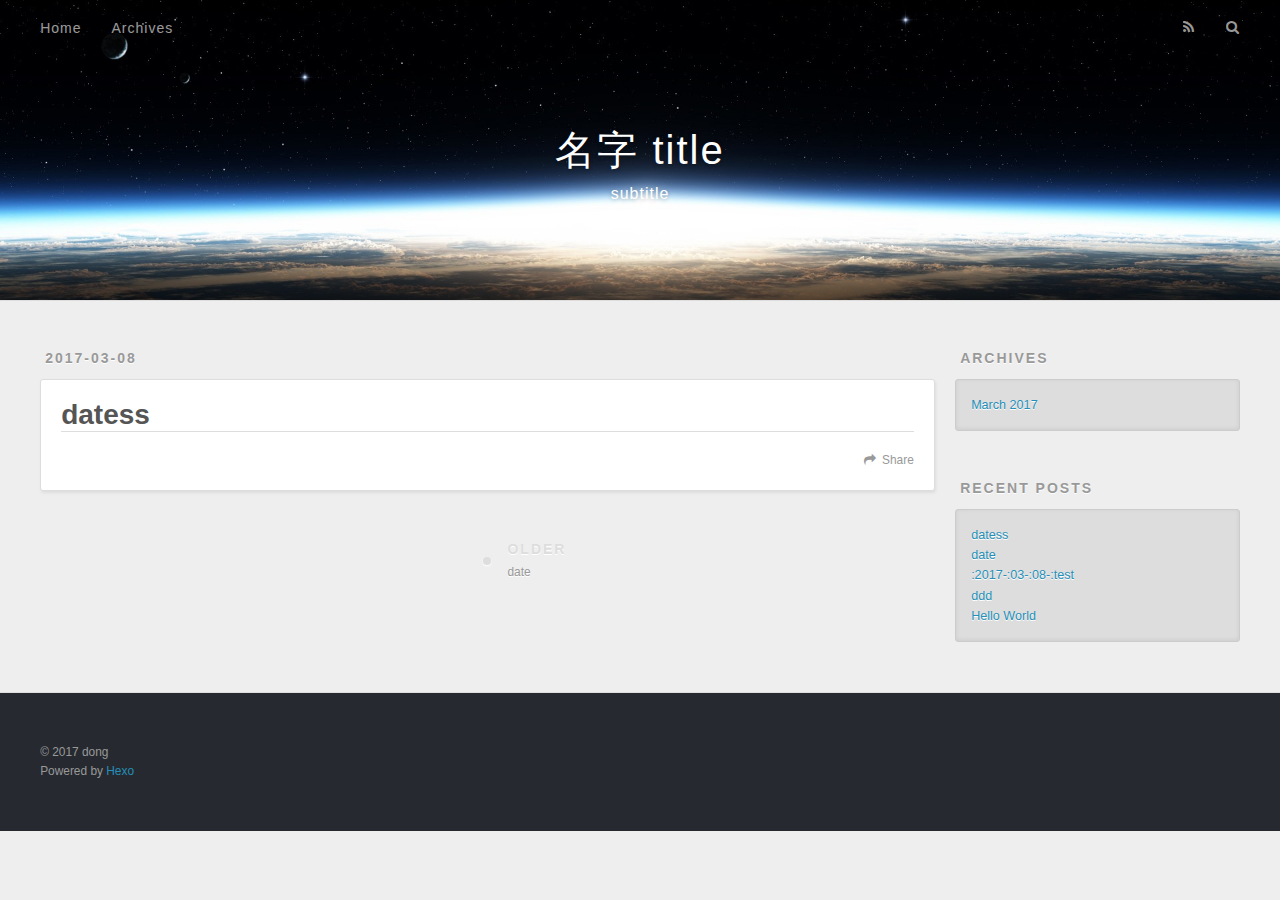
<file: 2017/03/08/datess/index.html>
<!DOCTYPE html>
<html>
<head>
  <meta charset="utf-8">
  
  <title>datess | 名字 title</title>
  <meta name="viewport" content="width=device-width, initial-scale=1, maximum-scale=1">
  <meta name="description" content="miaoshu --- miaoshu ---">
<meta property="og:type" content="article">
<meta property="og:title" content="datess">
<meta property="og:url" content="http://yoursite.com/2017/03/08/datess/index.html">
<meta property="og:site_name" content="名字 title">
<meta property="og:description" content="miaoshu --- miaoshu ---">
<meta property="og:updated_time" content="2017-03-08T09:59:22.000Z">
<meta name="twitter:card" content="summary">
<meta name="twitter:title" content="datess">
<meta name="twitter:description" content="miaoshu --- miaoshu ---">
  
    <link rel="alternate" href="/atom.xml" title="名字 title" type="application/atom+xml">
  
  
    <link rel="icon" href="/favicon.png">
  
  
    <link href="//fonts.googleapis.com/css?family=Source+Code+Pro" rel="stylesheet" type="text/css">
  
  <link rel="stylesheet" href="/css/style.css">
  

</head>

<body>
  <div id="container">
    <div id="wrap">
      <header id="header">
  <div id="banner"></div>
  <div id="header-outer" class="outer">
    <div id="header-title" class="inner">
      <h1 id="logo-wrap">
        <a href="/" id="logo">名字 title</a>
      </h1>
      
        <h2 id="subtitle-wrap">
          <a href="/" id="subtitle">subtitle</a>
        </h2>
      
    </div>
    <div id="header-inner" class="inner">
      <nav id="main-nav">
        <a id="main-nav-toggle" class="nav-icon"></a>
        
          <a class="main-nav-link" href="/">Home</a>
        
          <a class="main-nav-link" href="/archives">Archives</a>
        
      </nav>
      <nav id="sub-nav">
        
          <a id="nav-rss-link" class="nav-icon" href="/atom.xml" title="RSS Feed"></a>
        
        <a id="nav-search-btn" class="nav-icon" title="Search"></a>
      </nav>
      <div id="search-form-wrap">
        <form action="//google.com/search" method="get" accept-charset="UTF-8" class="search-form"><input type="search" name="q" results="0" class="search-form-input" placeholder="Search"><button type="submit" class="search-form-submit">&#xF002;</button><input type="hidden" name="sitesearch" value="http://yoursite.com"></form>
      </div>
    </div>
  </div>
</header>
      <div class="outer">
        <section id="main"><article id="post-datess" class="article article-type-post" itemscope itemprop="blogPost">
  <div class="article-meta">
    <a href="/2017/03/08/datess/" class="article-date">
  <time datetime="2017-03-08T09:59:22.000Z" itemprop="datePublished">2017-03-08</time>
</a>
    
  </div>
  <div class="article-inner">
    
    
      <header class="article-header">
        
  
    <h1 class="article-title" itemprop="name">
      datess
    </h1>
  

      </header>
    
    <div class="article-entry" itemprop="articleBody">
      
        
      
    </div>
    <footer class="article-footer">
      <a data-url="http://yoursite.com/2017/03/08/datess/" data-id="cj03ajexd0001ye2nzwmqgell" class="article-share-link">Share</a>
      
      
    </footer>
  </div>
  
    
<nav id="article-nav">
  
  
    <a href="/2017/03/08/date/" id="article-nav-older" class="article-nav-link-wrap">
      <strong class="article-nav-caption">Older</strong>
      <div class="article-nav-title">date</div>
    </a>
  
</nav>

  
</article>

</section>
        
          <aside id="sidebar">
  
    

  
    

  
    
  
    
  <div class="widget-wrap">
    <h3 class="widget-title">Archives</h3>
    <div class="widget">
      <ul class="archive-list"><li class="archive-list-item"><a class="archive-list-link" href="/archives/2017/03/">March 2017</a></li></ul>
    </div>
  </div>


  
    
  <div class="widget-wrap">
    <h3 class="widget-title">Recent Posts</h3>
    <div class="widget">
      <ul>
        
          <li>
            <a href="/2017/03/08/datess/">datess</a>
          </li>
        
          <li>
            <a href="/2017/03/08/date/">date</a>
          </li>
        
          <li>
            <a href="/2017/03/08/test/">:2017-:03-:08-:test</a>
          </li>
        
          <li>
            <a href="/2017/03/08/ddd/">ddd</a>
          </li>
        
          <li>
            <a href="/2017/03/08/hello-world/">Hello World</a>
          </li>
        
      </ul>
    </div>
  </div>

  
</aside>
        
      </div>
      <footer id="footer">
  
  <div class="outer">
    <div id="footer-info" class="inner">
      &copy; 2017 dong<br>
      Powered by <a href="http://hexo.io/" target="_blank">Hexo</a>
    </div>
  </div>
</footer>
    </div>
    <nav id="mobile-nav">
  
    <a href="/" class="mobile-nav-link">Home</a>
  
    <a href="/archives" class="mobile-nav-link">Archives</a>
  
</nav>
    

<script src="//ajax.googleapis.com/ajax/libs/jquery/2.0.3/jquery.min.js"></script>


  <link rel="stylesheet" href="/fancybox/jquery.fancybox.css">
  <script src="/fancybox/jquery.fancybox.pack.js"></script>


<script src="/js/script.js"></script>

  </div>
</body>
</html>
</file>
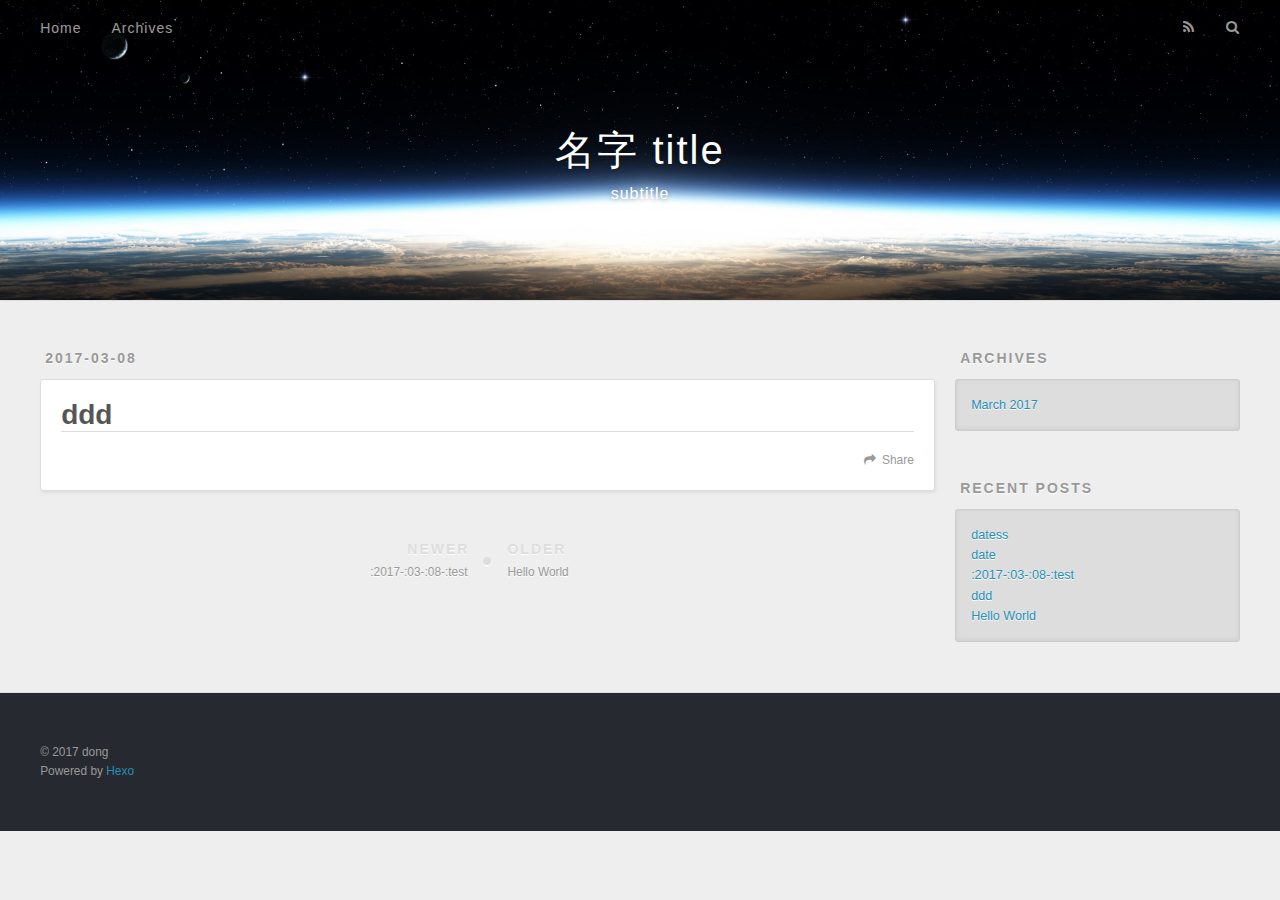
<file: 2017/03/08/ddd/index.html>
<!DOCTYPE html>
<html>
<head>
  <meta charset="utf-8">
  
  <title>ddd | 名字 title</title>
  <meta name="viewport" content="width=device-width, initial-scale=1, maximum-scale=1">
  <meta name="description" content="miaoshu --- miaoshu ---">
<meta property="og:type" content="article">
<meta property="og:title" content="ddd">
<meta property="og:url" content="http://yoursite.com/2017/03/08/ddd/index.html">
<meta property="og:site_name" content="名字 title">
<meta property="og:description" content="miaoshu --- miaoshu ---">
<meta property="og:updated_time" content="2017-03-08T09:47:38.000Z">
<meta name="twitter:card" content="summary">
<meta name="twitter:title" content="ddd">
<meta name="twitter:description" content="miaoshu --- miaoshu ---">
  
    <link rel="alternate" href="/atom.xml" title="名字 title" type="application/atom+xml">
  
  
    <link rel="icon" href="/favicon.png">
  
  
    <link href="//fonts.googleapis.com/css?family=Source+Code+Pro" rel="stylesheet" type="text/css">
  
  <link rel="stylesheet" href="/css/style.css">
  

</head>

<body>
  <div id="container">
    <div id="wrap">
      <header id="header">
  <div id="banner"></div>
  <div id="header-outer" class="outer">
    <div id="header-title" class="inner">
      <h1 id="logo-wrap">
        <a href="/" id="logo">名字 title</a>
      </h1>
      
        <h2 id="subtitle-wrap">
          <a href="/" id="subtitle">subtitle</a>
        </h2>
      
    </div>
    <div id="header-inner" class="inner">
      <nav id="main-nav">
        <a id="main-nav-toggle" class="nav-icon"></a>
        
          <a class="main-nav-link" href="/">Home</a>
        
          <a class="main-nav-link" href="/archives">Archives</a>
        
      </nav>
      <nav id="sub-nav">
        
          <a id="nav-rss-link" class="nav-icon" href="/atom.xml" title="RSS Feed"></a>
        
        <a id="nav-search-btn" class="nav-icon" title="Search"></a>
      </nav>
      <div id="search-form-wrap">
        <form action="//google.com/search" method="get" accept-charset="UTF-8" class="search-form"><input type="search" name="q" results="0" class="search-form-input" placeholder="Search"><button type="submit" class="search-form-submit">&#xF002;</button><input type="hidden" name="sitesearch" value="http://yoursite.com"></form>
      </div>
    </div>
  </div>
</header>
      <div class="outer">
        <section id="main"><article id="post-ddd" class="article article-type-post" itemscope itemprop="blogPost">
  <div class="article-meta">
    <a href="/2017/03/08/ddd/" class="article-date">
  <time datetime="2017-03-08T09:47:38.000Z" itemprop="datePublished">2017-03-08</time>
</a>
    
  </div>
  <div class="article-inner">
    
    
      <header class="article-header">
        
  
    <h1 class="article-title" itemprop="name">
      ddd
    </h1>
  

      </header>
    
    <div class="article-entry" itemprop="articleBody">
      
        
      
    </div>
    <footer class="article-footer">
      <a data-url="http://yoursite.com/2017/03/08/ddd/" data-id="cj03ajexk0003ye2nkpt6ys41" class="article-share-link">Share</a>
      
      
    </footer>
  </div>
  
    
<nav id="article-nav">
  
    <a href="/2017/03/08/test/" id="article-nav-newer" class="article-nav-link-wrap">
      <strong class="article-nav-caption">Newer</strong>
      <div class="article-nav-title">
        
          :2017-:03-:08-:test
        
      </div>
    </a>
  
  
    <a href="/2017/03/08/hello-world/" id="article-nav-older" class="article-nav-link-wrap">
      <strong class="article-nav-caption">Older</strong>
      <div class="article-nav-title">Hello World</div>
    </a>
  
</nav>

  
</article>

</section>
        
          <aside id="sidebar">
  
    

  
    

  
    
  
    
  <div class="widget-wrap">
    <h3 class="widget-title">Archives</h3>
    <div class="widget">
      <ul class="archive-list"><li class="archive-list-item"><a class="archive-list-link" href="/archives/2017/03/">March 2017</a></li></ul>
    </div>
  </div>


  
    
  <div class="widget-wrap">
    <h3 class="widget-title">Recent Posts</h3>
    <div class="widget">
      <ul>
        
          <li>
            <a href="/2017/03/08/datess/">datess</a>
          </li>
        
          <li>
            <a href="/2017/03/08/date/">date</a>
          </li>
        
          <li>
            <a href="/2017/03/08/test/">:2017-:03-:08-:test</a>
          </li>
        
          <li>
            <a href="/2017/03/08/ddd/">ddd</a>
          </li>
        
          <li>
            <a href="/2017/03/08/hello-world/">Hello World</a>
          </li>
        
      </ul>
    </div>
  </div>

  
</aside>
        
      </div>
      <footer id="footer">
  
  <div class="outer">
    <div id="footer-info" class="inner">
      &copy; 2017 dong<br>
      Powered by <a href="http://hexo.io/" target="_blank">Hexo</a>
    </div>
  </div>
</footer>
    </div>
    <nav id="mobile-nav">
  
    <a href="/" class="mobile-nav-link">Home</a>
  
    <a href="/archives" class="mobile-nav-link">Archives</a>
  
</nav>
    

<script src="//ajax.googleapis.com/ajax/libs/jquery/2.0.3/jquery.min.js"></script>


  <link rel="stylesheet" href="/fancybox/jquery.fancybox.css">
  <script src="/fancybox/jquery.fancybox.pack.js"></script>


<script src="/js/script.js"></script>

  </div>
</body>
</html>
</file>
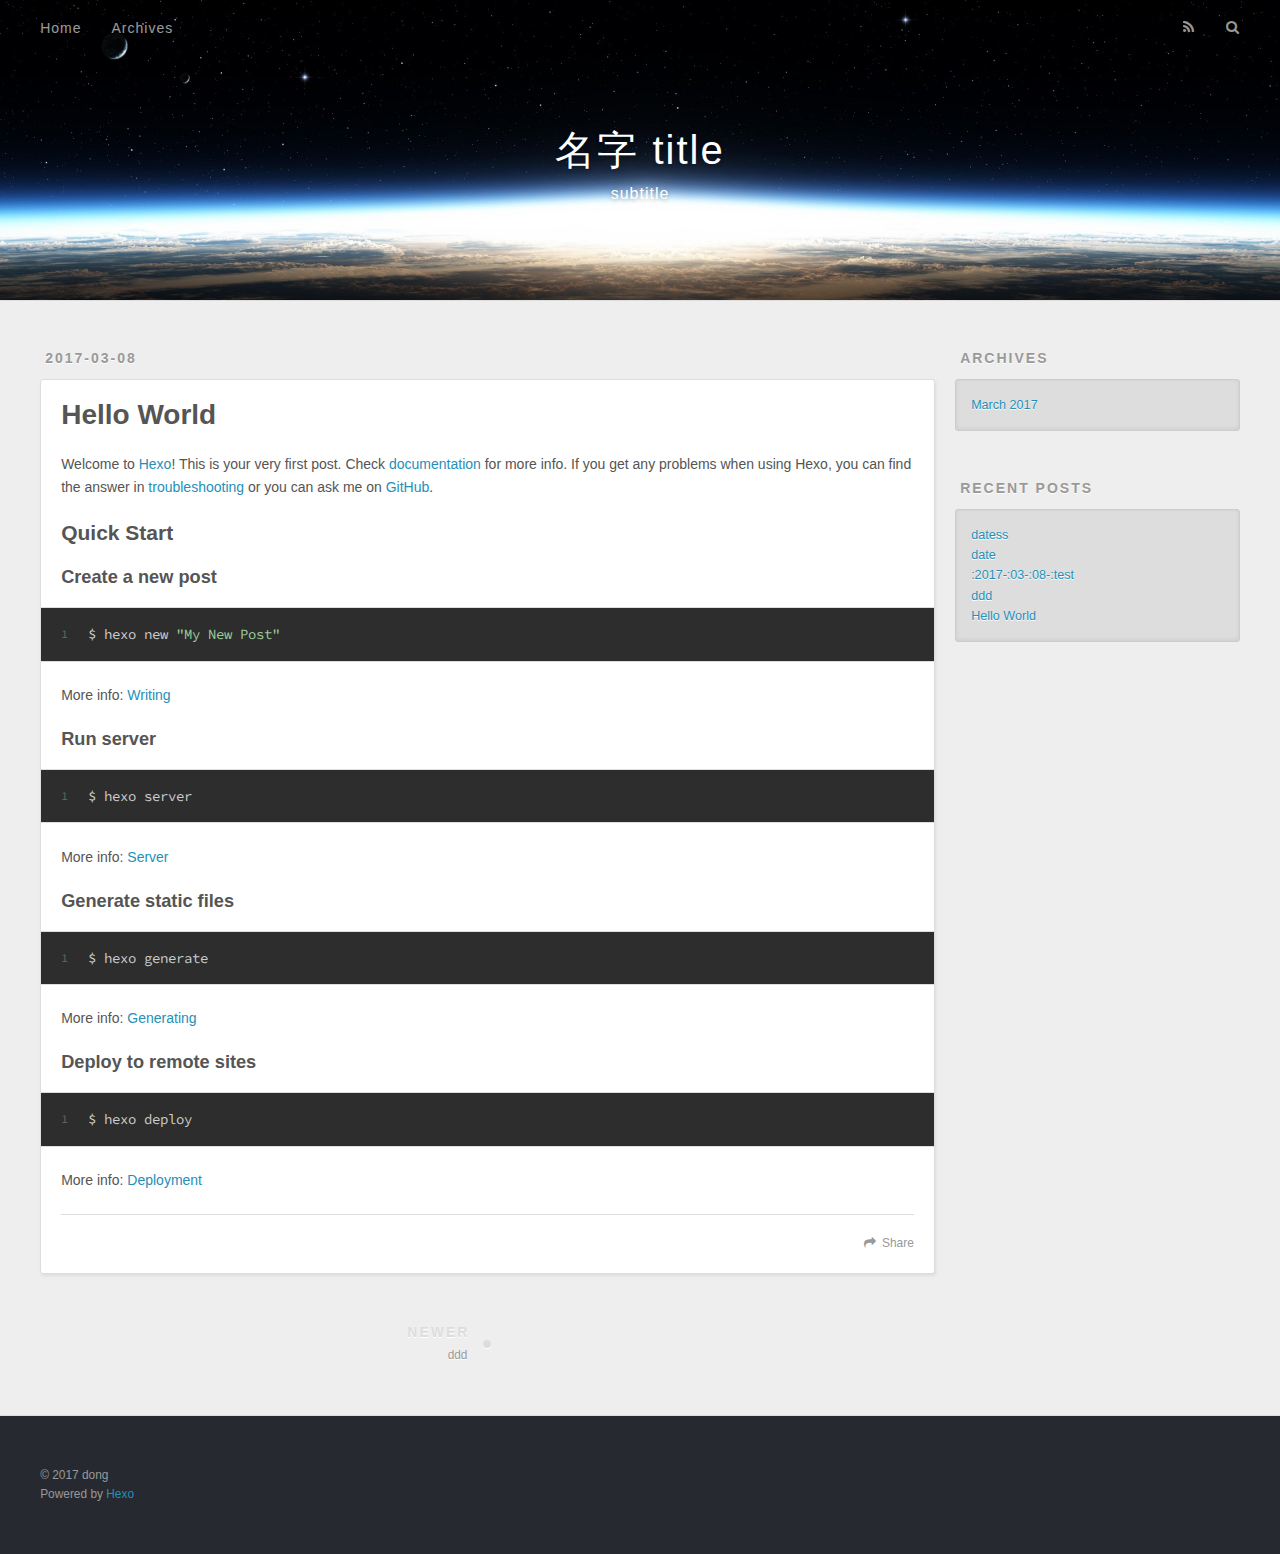
<file: 2017/03/08/hello-world/index.html>
<!DOCTYPE html>
<html>
<head>
  <meta charset="utf-8">
  
  <title>Hello World | 名字 title</title>
  <meta name="viewport" content="width=device-width, initial-scale=1, maximum-scale=1">
  <meta name="description" content="Welcome to Hexo! This is your very first post. Check documentation for more info. If you get any problems when using Hexo, you can find the answer in troubleshooting or you can ask me on GitHub.
Quick">
<meta property="og:type" content="article">
<meta property="og:title" content="Hello World">
<meta property="og:url" content="http://yoursite.com/2017/03/08/hello-world/index.html">
<meta property="og:site_name" content="名字 title">
<meta property="og:description" content="Welcome to Hexo! This is your very first post. Check documentation for more info. If you get any problems when using Hexo, you can find the answer in troubleshooting or you can ask me on GitHub.
Quick">
<meta property="og:updated_time" content="2017-03-08T09:16:17.000Z">
<meta name="twitter:card" content="summary">
<meta name="twitter:title" content="Hello World">
<meta name="twitter:description" content="Welcome to Hexo! This is your very first post. Check documentation for more info. If you get any problems when using Hexo, you can find the answer in troubleshooting or you can ask me on GitHub.
Quick">
  
    <link rel="alternate" href="/atom.xml" title="名字 title" type="application/atom+xml">
  
  
    <link rel="icon" href="/favicon.png">
  
  
    <link href="//fonts.googleapis.com/css?family=Source+Code+Pro" rel="stylesheet" type="text/css">
  
  <link rel="stylesheet" href="/css/style.css">
  

</head>

<body>
  <div id="container">
    <div id="wrap">
      <header id="header">
  <div id="banner"></div>
  <div id="header-outer" class="outer">
    <div id="header-title" class="inner">
      <h1 id="logo-wrap">
        <a href="/" id="logo">名字 title</a>
      </h1>
      
        <h2 id="subtitle-wrap">
          <a href="/" id="subtitle">subtitle</a>
        </h2>
      
    </div>
    <div id="header-inner" class="inner">
      <nav id="main-nav">
        <a id="main-nav-toggle" class="nav-icon"></a>
        
          <a class="main-nav-link" href="/">Home</a>
        
          <a class="main-nav-link" href="/archives">Archives</a>
        
      </nav>
      <nav id="sub-nav">
        
          <a id="nav-rss-link" class="nav-icon" href="/atom.xml" title="RSS Feed"></a>
        
        <a id="nav-search-btn" class="nav-icon" title="Search"></a>
      </nav>
      <div id="search-form-wrap">
        <form action="//google.com/search" method="get" accept-charset="UTF-8" class="search-form"><input type="search" name="q" results="0" class="search-form-input" placeholder="Search"><button type="submit" class="search-form-submit">&#xF002;</button><input type="hidden" name="sitesearch" value="http://yoursite.com"></form>
      </div>
    </div>
  </div>
</header>
      <div class="outer">
        <section id="main"><article id="post-hello-world" class="article article-type-post" itemscope itemprop="blogPost">
  <div class="article-meta">
    <a href="/2017/03/08/hello-world/" class="article-date">
  <time datetime="2017-03-08T09:16:17.000Z" itemprop="datePublished">2017-03-08</time>
</a>
    
  </div>
  <div class="article-inner">
    
    
      <header class="article-header">
        
  
    <h1 class="article-title" itemprop="name">
      Hello World
    </h1>
  

      </header>
    
    <div class="article-entry" itemprop="articleBody">
      
        <p>Welcome to <a href="https://hexo.io/" target="_blank" rel="external">Hexo</a>! This is your very first post. Check <a href="https://hexo.io/docs/" target="_blank" rel="external">documentation</a> for more info. If you get any problems when using Hexo, you can find the answer in <a href="https://hexo.io/docs/troubleshooting.html" target="_blank" rel="external">troubleshooting</a> or you can ask me on <a href="https://github.com/hexojs/hexo/issues" target="_blank" rel="external">GitHub</a>.</p>
<h2 id="Quick-Start"><a href="#Quick-Start" class="headerlink" title="Quick Start"></a>Quick Start</h2><h3 id="Create-a-new-post"><a href="#Create-a-new-post" class="headerlink" title="Create a new post"></a>Create a new post</h3><figure class="highlight bash"><table><tr><td class="gutter"><pre><div class="line">1</div></pre></td><td class="code"><pre><div class="line">$ hexo new <span class="string">"My New Post"</span></div></pre></td></tr></table></figure>
<p>More info: <a href="https://hexo.io/docs/writing.html" target="_blank" rel="external">Writing</a></p>
<h3 id="Run-server"><a href="#Run-server" class="headerlink" title="Run server"></a>Run server</h3><figure class="highlight bash"><table><tr><td class="gutter"><pre><div class="line">1</div></pre></td><td class="code"><pre><div class="line">$ hexo server</div></pre></td></tr></table></figure>
<p>More info: <a href="https://hexo.io/docs/server.html" target="_blank" rel="external">Server</a></p>
<h3 id="Generate-static-files"><a href="#Generate-static-files" class="headerlink" title="Generate static files"></a>Generate static files</h3><figure class="highlight bash"><table><tr><td class="gutter"><pre><div class="line">1</div></pre></td><td class="code"><pre><div class="line">$ hexo generate</div></pre></td></tr></table></figure>
<p>More info: <a href="https://hexo.io/docs/generating.html" target="_blank" rel="external">Generating</a></p>
<h3 id="Deploy-to-remote-sites"><a href="#Deploy-to-remote-sites" class="headerlink" title="Deploy to remote sites"></a>Deploy to remote sites</h3><figure class="highlight bash"><table><tr><td class="gutter"><pre><div class="line">1</div></pre></td><td class="code"><pre><div class="line">$ hexo deploy</div></pre></td></tr></table></figure>
<p>More info: <a href="https://hexo.io/docs/deployment.html" target="_blank" rel="external">Deployment</a></p>

      
    </div>
    <footer class="article-footer">
      <a data-url="http://yoursite.com/2017/03/08/hello-world/" data-id="cj03ajexm0004ye2n0arytyo8" class="article-share-link">Share</a>
      
      
    </footer>
  </div>
  
    
<nav id="article-nav">
  
    <a href="/2017/03/08/ddd/" id="article-nav-newer" class="article-nav-link-wrap">
      <strong class="article-nav-caption">Newer</strong>
      <div class="article-nav-title">
        
          ddd
        
      </div>
    </a>
  
  
</nav>

  
</article>

</section>
        
          <aside id="sidebar">
  
    

  
    

  
    
  
    
  <div class="widget-wrap">
    <h3 class="widget-title">Archives</h3>
    <div class="widget">
      <ul class="archive-list"><li class="archive-list-item"><a class="archive-list-link" href="/archives/2017/03/">March 2017</a></li></ul>
    </div>
  </div>


  
    
  <div class="widget-wrap">
    <h3 class="widget-title">Recent Posts</h3>
    <div class="widget">
      <ul>
        
          <li>
            <a href="/2017/03/08/datess/">datess</a>
          </li>
        
          <li>
            <a href="/2017/03/08/date/">date</a>
          </li>
        
          <li>
            <a href="/2017/03/08/test/">:2017-:03-:08-:test</a>
          </li>
        
          <li>
            <a href="/2017/03/08/ddd/">ddd</a>
          </li>
        
          <li>
            <a href="/2017/03/08/hello-world/">Hello World</a>
          </li>
        
      </ul>
    </div>
  </div>

  
</aside>
        
      </div>
      <footer id="footer">
  
  <div class="outer">
    <div id="footer-info" class="inner">
      &copy; 2017 dong<br>
      Powered by <a href="http://hexo.io/" target="_blank">Hexo</a>
    </div>
  </div>
</footer>
    </div>
    <nav id="mobile-nav">
  
    <a href="/" class="mobile-nav-link">Home</a>
  
    <a href="/archives" class="mobile-nav-link">Archives</a>
  
</nav>
    

<script src="//ajax.googleapis.com/ajax/libs/jquery/2.0.3/jquery.min.js"></script>


  <link rel="stylesheet" href="/fancybox/jquery.fancybox.css">
  <script src="/fancybox/jquery.fancybox.pack.js"></script>


<script src="/js/script.js"></script>

  </div>
</body>
</html>
</file>
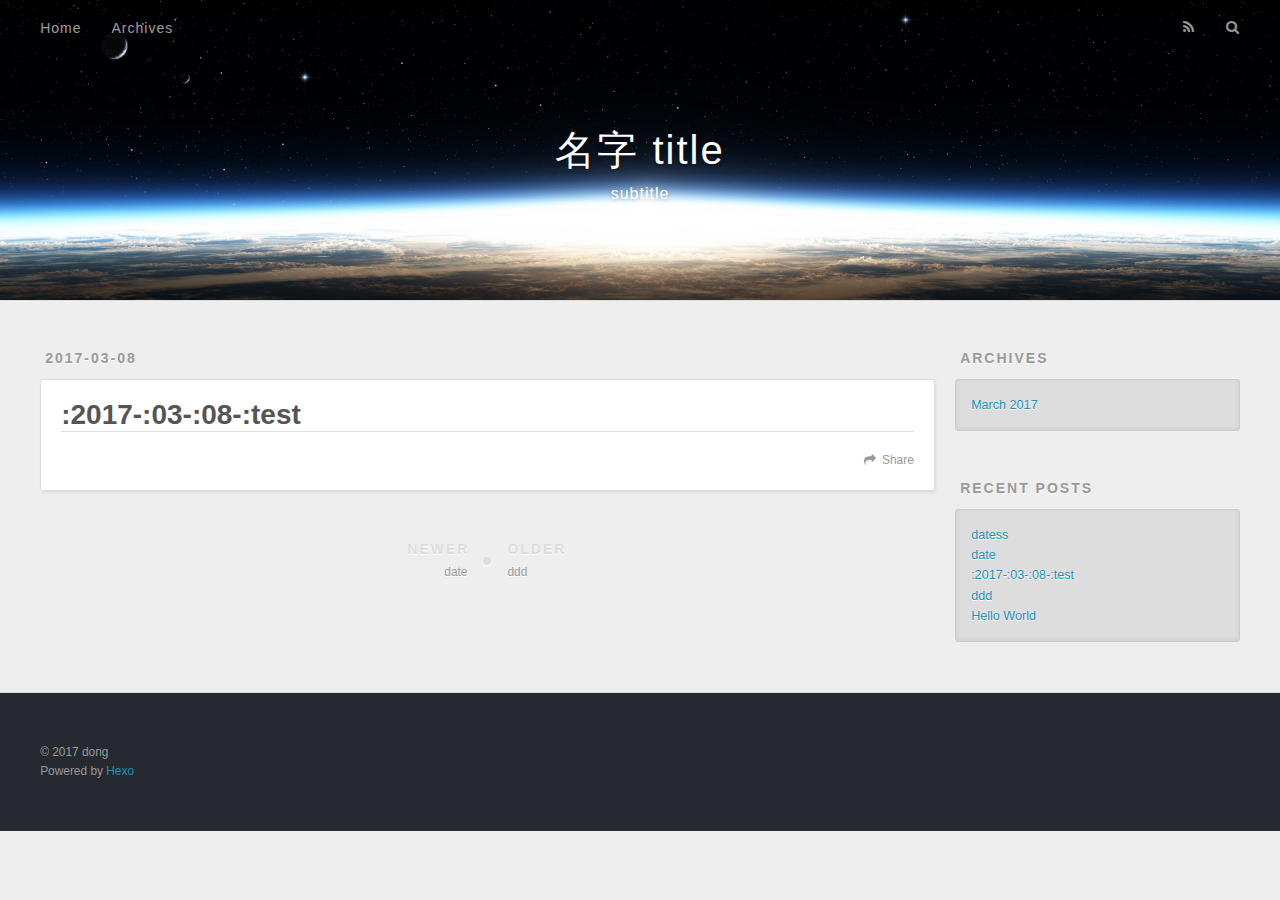
<file: 2017/03/08/test/index.html>
<!DOCTYPE html>
<html>
<head>
  <meta charset="utf-8">
  
  <title>:2017-:03-:08-:test | 名字 title</title>
  <meta name="viewport" content="width=device-width, initial-scale=1, maximum-scale=1">
  <meta name="description" content="miaoshu --- miaoshu ---">
<meta property="og:type" content="article">
<meta property="og:title" content=":2017-:03-:08-:test">
<meta property="og:url" content="http://yoursite.com/2017/03/08/test/index.html">
<meta property="og:site_name" content="名字 title">
<meta property="og:description" content="miaoshu --- miaoshu ---">
<meta property="og:updated_time" content="2017-03-08T09:54:29.000Z">
<meta name="twitter:card" content="summary">
<meta name="twitter:title" content=":2017-:03-:08-:test">
<meta name="twitter:description" content="miaoshu --- miaoshu ---">
  
    <link rel="alternate" href="/atom.xml" title="名字 title" type="application/atom+xml">
  
  
    <link rel="icon" href="/favicon.png">
  
  
    <link href="//fonts.googleapis.com/css?family=Source+Code+Pro" rel="stylesheet" type="text/css">
  
  <link rel="stylesheet" href="/css/style.css">
  

</head>

<body>
  <div id="container">
    <div id="wrap">
      <header id="header">
  <div id="banner"></div>
  <div id="header-outer" class="outer">
    <div id="header-title" class="inner">
      <h1 id="logo-wrap">
        <a href="/" id="logo">名字 title</a>
      </h1>
      
        <h2 id="subtitle-wrap">
          <a href="/" id="subtitle">subtitle</a>
        </h2>
      
    </div>
    <div id="header-inner" class="inner">
      <nav id="main-nav">
        <a id="main-nav-toggle" class="nav-icon"></a>
        
          <a class="main-nav-link" href="/">Home</a>
        
          <a class="main-nav-link" href="/archives">Archives</a>
        
      </nav>
      <nav id="sub-nav">
        
          <a id="nav-rss-link" class="nav-icon" href="/atom.xml" title="RSS Feed"></a>
        
        <a id="nav-search-btn" class="nav-icon" title="Search"></a>
      </nav>
      <div id="search-form-wrap">
        <form action="//google.com/search" method="get" accept-charset="UTF-8" class="search-form"><input type="search" name="q" results="0" class="search-form-input" placeholder="Search"><button type="submit" class="search-form-submit">&#xF002;</button><input type="hidden" name="sitesearch" value="http://yoursite.com"></form>
      </div>
    </div>
  </div>
</header>
      <div class="outer">
        <section id="main"><article id="post-test" class="article article-type-post" itemscope itemprop="blogPost">
  <div class="article-meta">
    <a href="/2017/03/08/test/" class="article-date">
  <time datetime="2017-03-08T09:54:29.000Z" itemprop="datePublished">2017-03-08</time>
</a>
    
  </div>
  <div class="article-inner">
    
    
      <header class="article-header">
        
  
    <h1 class="article-title" itemprop="name">
      :2017-:03-:08-:test
    </h1>
  

      </header>
    
    <div class="article-entry" itemprop="articleBody">
      
        
      
    </div>
    <footer class="article-footer">
      <a data-url="http://yoursite.com/2017/03/08/test/" data-id="cj03ajexh0002ye2ntol9gbaf" class="article-share-link">Share</a>
      
      
    </footer>
  </div>
  
    
<nav id="article-nav">
  
    <a href="/2017/03/08/date/" id="article-nav-newer" class="article-nav-link-wrap">
      <strong class="article-nav-caption">Newer</strong>
      <div class="article-nav-title">
        
          date
        
      </div>
    </a>
  
  
    <a href="/2017/03/08/ddd/" id="article-nav-older" class="article-nav-link-wrap">
      <strong class="article-nav-caption">Older</strong>
      <div class="article-nav-title">ddd</div>
    </a>
  
</nav>

  
</article>

</section>
        
          <aside id="sidebar">
  
    

  
    

  
    
  
    
  <div class="widget-wrap">
    <h3 class="widget-title">Archives</h3>
    <div class="widget">
      <ul class="archive-list"><li class="archive-list-item"><a class="archive-list-link" href="/archives/2017/03/">March 2017</a></li></ul>
    </div>
  </div>


  
    
  <div class="widget-wrap">
    <h3 class="widget-title">Recent Posts</h3>
    <div class="widget">
      <ul>
        
          <li>
            <a href="/2017/03/08/datess/">datess</a>
          </li>
        
          <li>
            <a href="/2017/03/08/date/">date</a>
          </li>
        
          <li>
            <a href="/2017/03/08/test/">:2017-:03-:08-:test</a>
          </li>
        
          <li>
            <a href="/2017/03/08/ddd/">ddd</a>
          </li>
        
          <li>
            <a href="/2017/03/08/hello-world/">Hello World</a>
          </li>
        
      </ul>
    </div>
  </div>

  
</aside>
        
      </div>
      <footer id="footer">
  
  <div class="outer">
    <div id="footer-info" class="inner">
      &copy; 2017 dong<br>
      Powered by <a href="http://hexo.io/" target="_blank">Hexo</a>
    </div>
  </div>
</footer>
    </div>
    <nav id="mobile-nav">
  
    <a href="/" class="mobile-nav-link">Home</a>
  
    <a href="/archives" class="mobile-nav-link">Archives</a>
  
</nav>
    

<script src="//ajax.googleapis.com/ajax/libs/jquery/2.0.3/jquery.min.js"></script>


  <link rel="stylesheet" href="/fancybox/jquery.fancybox.css">
  <script src="/fancybox/jquery.fancybox.pack.js"></script>


<script src="/js/script.js"></script>

  </div>
</body>
</html>
</file>
<file: css/style.css>
body {
  width: 100%;
}
body:before,
body:after {
  content: "";
  display: table;
}
body:after {
  clear: both;
}
html,
body,
div,
span,
applet,
object,
iframe,
h1,
h2,
h3,
h4,
h5,
h6,
p,
blockquote,
pre,
a,
abbr,
acronym,
address,
big,
cite,
code,
del,
dfn,
em,
img,
ins,
kbd,
q,
s,
samp,
small,
strike,
strong,
sub,
sup,
tt,
var,
dl,
dt,
dd,
ol,
ul,
li,
fieldset,
form,
label,
legend,
table,
caption,
tbody,
tfoot,
thead,
tr,
th,
td {
  margin: 0;
  padding: 0;
  border: 0;
  outline: 0;
  font-weight: inherit;
  font-style: inherit;
  font-family: inherit;
  font-size: 100%;
  vertical-align: baseline;
}
body {
  line-height: 1;
  color: #000;
  background: #fff;
}
ol,
ul {
  list-style: none;
}
table {
  border-collapse: separate;
  border-spacing: 0;
  vertical-align: middle;
}
caption,
th,
td {
  text-align: left;
  font-weight: normal;
  vertical-align: middle;
}
a img {
  border: none;
}
input,
button {
  margin: 0;
  padding: 0;
}
input::-moz-focus-inner,
button::-moz-focus-inner {
  border: 0;
  padding: 0;
}
@font-face {
  font-family: FontAwesome;
  font-style: normal;
  font-weight: normal;
  src: url("fonts/fontawesome-webfont.eot?v=#4.0.3");
  src: url("fonts/fontawesome-webfont.eot?#iefix&v=#4.0.3") format("embedded-opentype"), url("fonts/fontawesome-webfont.woff?v=#4.0.3") format("woff"), url("fonts/fontawesome-webfont.ttf?v=#4.0.3") format("truetype"), url("fonts/fontawesome-webfont.svg#fontawesomeregular?v=#4.0.3") format("svg");
}
html,
body,
#container {
  height: 100%;
}
body {
  background: #eee;
  font: 14px "Helvetica Neue", Helvetica, Arial, sans-serif;
  -webkit-text-size-adjust: 100%;
}
.outer {
  max-width: 1220px;
  margin: 0 auto;
  padding: 0 20px;
}
.outer:before,
.outer:after {
  content: "";
  display: table;
}
.outer:after {
  clear: both;
}
.inner {
  display: inline;
  float: left;
  width: 98.33333333333333%;
  margin: 0 0.833333333333333%;
}
.left,
.alignleft {
  float: left;
}
.right,
.alignright {
  float: right;
}
.clear {
  clear: both;
}
#container {
  position: relative;
}
.mobile-nav-on {
  overflow: hidden;
}
#wrap {
  height: 100%;
  width: 100%;
  position: absolute;
  top: 0;
  left: 0;
  -webkit-transition: 0.2s ease-out;
  -moz-transition: 0.2s ease-out;
  -ms-transition: 0.2s ease-out;
  transition: 0.2s ease-out;
  z-index: 1;
  background: #eee;
}
.mobile-nav-on #wrap {
  left: 280px;
}
@media screen and (min-width: 768px) {
  #main {
    display: inline;
    float: left;
    width: 73.33333333333333%;
    margin: 0 0.833333333333333%;
  }
}
.article-date,
.article-category-link,
.archive-year,
.widget-title {
  text-decoration: none;
  text-transform: uppercase;
  letter-spacing: 2px;
  color: #999;
  margin-bottom: 1em;
  margin-left: 5px;
  line-height: 1em;
  text-shadow: 0 1px #fff;
  font-weight: bold;
}
.article-inner,
.archive-article-inner {
  background: #fff;
  -webkit-box-shadow: 1px 2px 3px #ddd;
  box-shadow: 1px 2px 3px #ddd;
  border: 1px solid #ddd;
  border-radius: 3px;
}
.article-entry h1,
.widget h1 {
  font-size: 2em;
}
.article-entry h2,
.widget h2 {
  font-size: 1.5em;
}
.article-entry h3,
.widget h3 {
  font-size: 1.3em;
}
.article-entry h4,
.widget h4 {
  font-size: 1.2em;
}
.article-entry h5,
.widget h5 {
  font-size: 1em;
}
.article-entry h6,
.widget h6 {
  font-size: 1em;
  color: #999;
}
.article-entry hr,
.widget hr {
  border: 1px dashed #ddd;
}
.article-entry strong,
.widget strong {
  font-weight: bold;
}
.article-entry em,
.widget em,
.article-entry cite,
.widget cite {
  font-style: italic;
}
.article-entry sup,
.widget sup,
.article-entry sub,
.widget sub {
  font-size: 0.75em;
  line-height: 0;
  position: relative;
  vertical-align: baseline;
}
.article-entry sup,
.widget sup {
  top: -0.5em;
}
.article-entry sub,
.widget sub {
  bottom: -0.2em;
}
.article-entry small,
.widget small {
  font-size: 0.85em;
}
.article-entry acronym,
.widget acronym,
.article-entry abbr,
.widget abbr {
  border-bottom: 1px dotted;
}
.article-entry ul,
.widget ul,
.article-entry ol,
.widget ol,
.article-entry dl,
.widget dl {
  margin: 0 20px;
  line-height: 1.6em;
}
.article-entry ul ul,
.widget ul ul,
.article-entry ol ul,
.widget ol ul,
.article-entry ul ol,
.widget ul ol,
.article-entry ol ol,
.widget ol ol {
  margin-top: 0;
  margin-bottom: 0;
}
.article-entry ul,
.widget ul {
  list-style: disc;
}
.article-entry ol,
.widget ol {
  list-style: decimal;
}
.article-entry dt,
.widget dt {
  font-weight: bold;
}
#header {
  height: 300px;
  position: relative;
  border-bottom: 1px solid #ddd;
}
#header:before,
#header:after {
  content: "";
  position: absolute;
  left: 0;
  right: 0;
  height: 40px;
}
#header:before {
  top: 0;
  background: -webkit-linear-gradient(rgba(0,0,0,0.2), transparent);
  background: -moz-linear-gradient(rgba(0,0,0,0.2), transparent);
  background: -ms-linear-gradient(rgba(0,0,0,0.2), transparent);
  background: linear-gradient(rgba(0,0,0,0.2), transparent);
}
#header:after {
  bottom: 0;
  background: -webkit-linear-gradient(transparent, rgba(0,0,0,0.2));
  background: -moz-linear-gradient(transparent, rgba(0,0,0,0.2));
  background: -ms-linear-gradient(transparent, rgba(0,0,0,0.2));
  background: linear-gradient(transparent, rgba(0,0,0,0.2));
}
#header-outer {
  height: 100%;
  position: relative;
}
#header-inner {
  position: relative;
  overflow: hidden;
}
#banner {
  position: absolute;
  top: 0;
  left: 0;
  width: 100%;
  height: 100%;
  background: url("images/banner.jpg") center #000;
  -webkit-background-size: cover;
  -moz-background-size: cover;
  background-size: cover;
  z-index: -1;
}
#header-title {
  text-align: center;
  height: 40px;
  position: absolute;
  top: 50%;
  left: 0;
  margin-top: -20px;
}
#logo,
#subtitle {
  text-decoration: none;
  color: #fff;
  font-weight: 300;
  text-shadow: 0 1px 4px rgba(0,0,0,0.3);
}
#logo {
  font-size: 40px;
  line-height: 40px;
  letter-spacing: 2px;
}
#subtitle {
  font-size: 16px;
  line-height: 16px;
  letter-spacing: 1px;
}
#subtitle-wrap {
  margin-top: 16px;
}
#main-nav {
  float: left;
  margin-left: -15px;
}
.nav-icon,
.main-nav-link {
  float: left;
  color: #fff;
  opacity: 0.6;
  text-decoration: none;
  text-shadow: 0 1px rgba(0,0,0,0.2);
  -webkit-transition: opacity 0.2s;
  -moz-transition: opacity 0.2s;
  -ms-transition: opacity 0.2s;
  transition: opacity 0.2s;
  display: block;
  padding: 20px 15px;
}
.nav-icon:hover,
.main-nav-link:hover {
  opacity: 1;
}
.nav-icon {
  font-family: FontAwesome;
  text-align: center;
  font-size: 14px;
  width: 14px;
  height: 14px;
  padding: 20px 15px;
  position: relative;
  cursor: pointer;
}
.main-nav-link {
  font-weight: 300;
  letter-spacing: 1px;
}
@media screen and (max-width: 479px) {
  .main-nav-link {
    display: none;
  }
}
#main-nav-toggle {
  display: none;
}
#main-nav-toggle:before {
  content: "\f0c9";
}
@media screen and (max-width: 479px) {
  #main-nav-toggle {
    display: block;
  }
}
#sub-nav {
  float: right;
  margin-right: -15px;
}
#nav-rss-link:before {
  content: "\f09e";
}
#nav-search-btn:before {
  content: "\f002";
}
#search-form-wrap {
  position: absolute;
  top: 15px;
  width: 150px;
  height: 30px;
  right: -150px;
  opacity: 0;
  -webkit-transition: 0.2s ease-out;
  -moz-transition: 0.2s ease-out;
  -ms-transition: 0.2s ease-out;
  transition: 0.2s ease-out;
}
#search-form-wrap.on {
  opacity: 1;
  right: 0;
}
@media screen and (max-width: 479px) {
  #search-form-wrap {
    width: 100%;
    right: -100%;
  }
}
.search-form {
  position: absolute;
  top: 0;
  left: 0;
  right: 0;
  background: #fff;
  padding: 5px 15px;
  border-radius: 15px;
  -webkit-box-shadow: 0 0 10px rgba(0,0,0,0.3);
  box-shadow: 0 0 10px rgba(0,0,0,0.3);
}
.search-form-input {
  border: none;
  background: none;
  color: #555;
  width: 100%;
  font: 13px "Helvetica Neue", Helvetica, Arial, sans-serif;
  outline: none;
}
.search-form-input::-webkit-search-results-decoration,
.search-form-input::-webkit-search-cancel-button {
  -webkit-appearance: none;
}
.search-form-submit {
  position: absolute;
  top: 50%;
  right: 10px;
  margin-top: -7px;
  font: 13px FontAwesome;
  border: none;
  background: none;
  color: #bbb;
  cursor: pointer;
}
.search-form-submit:hover,
.search-form-submit:focus {
  color: #777;
}
.article {
  margin: 50px 0;
}
.article-inner {
  overflow: hidden;
}
.article-meta:before,
.article-meta:after {
  content: "";
  display: table;
}
.article-meta:after {
  clear: both;
}
.article-date {
  float: left;
}
.article-category {
  float: left;
  line-height: 1em;
  color: #ccc;
  text-shadow: 0 1px #fff;
  margin-left: 8px;
}
.article-category:before {
  content: "\2022";
}
.article-category-link {
  margin: 0 12px 1em;
}
.article-header {
  padding: 20px 20px 0;
}
.article-title {
  text-decoration: none;
  font-size: 2em;
  font-weight: bold;
  color: #555;
  line-height: 1.1em;
  -webkit-transition: color 0.2s;
  -moz-transition: color 0.2s;
  -ms-transition: color 0.2s;
  transition: color 0.2s;
}
a.article-title:hover {
  color: #258fb8;
}
.article-entry {
  color: #555;
  padding: 0 20px;
}
.article-entry:before,
.article-entry:after {
  content: "";
  display: table;
}
.article-entry:after {
  clear: both;
}
.article-entry p,
.article-entry table {
  line-height: 1.6em;
  margin: 1.6em 0;
}
.article-entry h1,
.article-entry h2,
.article-entry h3,
.article-entry h4,
.article-entry h5,
.article-entry h6 {
  font-weight: bold;
}
.article-entry h1,
.article-entry h2,
.article-entry h3,
.article-entry h4,
.article-entry h5,
.article-entry h6 {
  line-height: 1.1em;
  margin: 1.1em 0;
}
.article-entry a {
  color: #258fb8;
  text-decoration: none;
}
.article-entry a:hover {
  text-decoration: underline;
}
.article-entry ul,
.article-entry ol,
.article-entry dl {
  margin-top: 1.6em;
  margin-bottom: 1.6em;
}
.article-entry img,
.article-entry video {
  max-width: 100%;
  height: auto;
  display: block;
  margin: auto;
}
.article-entry iframe {
  border: none;
}
.article-entry table {
  width: 100%;
  border-collapse: collapse;
  border-spacing: 0;
}
.article-entry th {
  font-weight: bold;
  border-bottom: 3px solid #ddd;
  padding-bottom: 0.5em;
}
.article-entry td {
  border-bottom: 1px solid #ddd;
  padding: 10px 0;
}
.article-entry blockquote {
  font-family: Georgia, "Times New Roman", serif;
  font-size: 1.4em;
  margin: 1.6em 20px;
  text-align: center;
}
.article-entry blockquote footer {
  font-size: 14px;
  margin: 1.6em 0;
  font-family: "Helvetica Neue", Helvetica, Arial, sans-serif;
}
.article-entry blockquote footer cite:before {
  content: "—";
  padding: 0 0.5em;
}
.article-entry .pullquote {
  text-align: left;
  width: 45%;
  margin: 0;
}
.article-entry .pullquote.left {
  margin-left: 0.5em;
  margin-right: 1em;
}
.article-entry .pullquote.right {
  margin-right: 0.5em;
  margin-left: 1em;
}
.article-entry .caption {
  color: #999;
  display: block;
  font-size: 0.9em;
  margin-top: 0.5em;
  position: relative;
  text-align: center;
}
.article-entry .video-container {
  position: relative;
  padding-top: 56.25%;
  height: 0;
  overflow: hidden;
}
.article-entry .video-container iframe,
.article-entry .video-container object,
.article-entry .video-container embed {
  position: absolute;
  top: 0;
  left: 0;
  width: 100%;
  height: 100%;
  margin-top: 0;
}
.article-more-link a {
  display: inline-block;
  line-height: 1em;
  padding: 6px 15px;
  border-radius: 15px;
  background: #eee;
  color: #999;
  text-shadow: 0 1px #fff;
  text-decoration: none;
}
.article-more-link a:hover {
  background: #258fb8;
  color: #fff;
  text-decoration: none;
  text-shadow: 0 1px #1e7293;
}
.article-footer {
  font-size: 0.85em;
  line-height: 1.6em;
  border-top: 1px solid #ddd;
  padding-top: 1.6em;
  margin: 0 20px 20px;
}
.article-footer:before,
.article-footer:after {
  content: "";
  display: table;
}
.article-footer:after {
  clear: both;
}
.article-footer a {
  color: #999;
  text-decoration: none;
}
.article-footer a:hover {
  color: #555;
}
.article-tag-list-item {
  float: left;
  margin-right: 10px;
}
.article-tag-list-link:before {
  content: "#";
}
.article-comment-link {
  float: right;
}
.article-comment-link:before {
  content: "\f075";
  font-family: FontAwesome;
  padding-right: 8px;
}
.article-share-link {
  cursor: pointer;
  float: right;
  margin-left: 20px;
}
.article-share-link:before {
  content: "\f064";
  font-family: FontAwesome;
  padding-right: 6px;
}
#article-nav {
  position: relative;
}
#article-nav:before,
#article-nav:after {
  content: "";
  display: table;
}
#article-nav:after {
  clear: both;
}
@media screen and (min-width: 768px) {
  #article-nav {
    margin: 50px 0;
  }
  #article-nav:before {
    width: 8px;
    height: 8px;
    position: absolute;
    top: 50%;
    left: 50%;
    margin-top: -4px;
    margin-left: -4px;
    content: "";
    border-radius: 50%;
    background: #ddd;
    -webkit-box-shadow: 0 1px 2px #fff;
    box-shadow: 0 1px 2px #fff;
  }
}
.article-nav-link-wrap {
  text-decoration: none;
  text-shadow: 0 1px #fff;
  color: #999;
  -webkit-box-sizing: border-box;
  -moz-box-sizing: border-box;
  box-sizing: border-box;
  margin-top: 50px;
  text-align: center;
  display: block;
}
.article-nav-link-wrap:hover {
  color: #555;
}
@media screen and (min-width: 768px) {
  .article-nav-link-wrap {
    width: 50%;
    margin-top: 0;
  }
}
@media screen and (min-width: 768px) {
  #article-nav-newer {
    float: left;
    text-align: right;
    padding-right: 20px;
  }
}
@media screen and (min-width: 768px) {
  #article-nav-older {
    float: right;
    text-align: left;
    padding-left: 20px;
  }
}
.article-nav-caption {
  text-transform: uppercase;
  letter-spacing: 2px;
  color: #ddd;
  line-height: 1em;
  font-weight: bold;
}
#article-nav-newer .article-nav-caption {
  margin-right: -2px;
}
.article-nav-title {
  font-size: 0.85em;
  line-height: 1.6em;
  margin-top: 0.5em;
}
.article-share-box {
  position: absolute;
  display: none;
  background: #fff;
  -webkit-box-shadow: 1px 2px 10px rgba(0,0,0,0.2);
  box-shadow: 1px 2px 10px rgba(0,0,0,0.2);
  border-radius: 3px;
  margin-left: -145px;
  overflow: hidden;
  z-index: 1;
}
.article-share-box.on {
  display: block;
}
.article-share-input {
  width: 100%;
  background: none;
  -webkit-box-sizing: border-box;
  -moz-box-sizing: border-box;
  box-sizing: border-box;
  font: 14px "Helvetica Neue", Helvetica, Arial, sans-serif;
  padding: 0 15px;
  color: #555;
  outline: none;
  border: 1px solid #ddd;
  border-radius: 3px 3px 0 0;
  height: 36px;
  line-height: 36px;
}
.article-share-links {
  background: #eee;
}
.article-share-links:before,
.article-share-links:after {
  content: "";
  display: table;
}
.article-share-links:after {
  clear: both;
}
.article-share-twitter,
.article-share-facebook,
.article-share-pinterest,
.article-share-google {
  width: 50px;
  height: 36px;
  display: block;
  float: left;
  position: relative;
  color: #999;
  text-shadow: 0 1px #fff;
}
.article-share-twitter:before,
.article-share-facebook:before,
.article-share-pinterest:before,
.article-share-google:before {
  font-size: 20px;
  font-family: FontAwesome;
  width: 20px;
  height: 20px;
  position: absolute;
  top: 50%;
  left: 50%;
  margin-top: -10px;
  margin-left: -10px;
  text-align: center;
}
.article-share-twitter:hover,
.article-share-facebook:hover,
.article-share-pinterest:hover,
.article-share-google:hover {
  color: #fff;
}
.article-share-twitter:before {
  content: "\f099";
}
.article-share-twitter:hover {
  background: #00aced;
  text-shadow: 0 1px #008abe;
}
.article-share-facebook:before {
  content: "\f09a";
}
.article-share-facebook:hover {
  background: #3b5998;
  text-shadow: 0 1px #2f477a;
}
.article-share-pinterest:before {
  content: "\f0d2";
}
.article-share-pinterest:hover {
  background: #cb2027;
  text-shadow: 0 1px #a21a1f;
}
.article-share-google:before {
  content: "\f0d5";
}
.article-share-google:hover {
  background: #dd4b39;
  text-shadow: 0 1px #be3221;
}
.article-gallery {
  background: #000;
  position: relative;
}
.article-gallery-photos {
  position: relative;
  overflow: hidden;
}
.article-gallery-img {
  display: none;
  max-width: 100%;
}
.article-gallery-img:first-child {
  display: block;
}
.article-gallery-img.loaded {
  position: absolute;
  display: block;
}
.article-gallery-img img {
  display: block;
  max-width: 100%;
  margin: 0 auto;
}
#comments {
  background: #fff;
  -webkit-box-shadow: 1px 2px 3px #ddd;
  box-shadow: 1px 2px 3px #ddd;
  padding: 20px;
  border: 1px solid #ddd;
  border-radius: 3px;
  margin: 50px 0;
}
#comments a {
  color: #258fb8;
}
.archives-wrap {
  margin: 50px 0;
}
.archives:before,
.archives:after {
  content: "";
  display: table;
}
.archives:after {
  clear: both;
}
.archive-year-wrap {
  margin-bottom: 1em;
}
.archives {
  -webkit-column-gap: 10px;
  -moz-column-gap: 10px;
  column-gap: 10px;
}
@media screen and (min-width: 480px) and (max-width: 767px) {
  .archives {
    -webkit-column-count: 2;
    -moz-column-count: 2;
    column-count: 2;
  }
}
@media screen and (min-width: 768px) {
  .archives {
    -webkit-column-count: 3;
    -moz-column-count: 3;
    column-count: 3;
  }
}
.archive-article {
  -webkit-column-break-inside: avoid;
  page-break-inside: avoid;
  overflow: hidden;
  break-inside: avoid-column;
}
.archive-article-inner {
  padding: 10px;
  margin-bottom: 15px;
}
.archive-article-title {
  text-decoration: none;
  font-weight: bold;
  color: #555;
  -webkit-transition: color 0.2s;
  -moz-transition: color 0.2s;
  -ms-transition: color 0.2s;
  transition: color 0.2s;
  line-height: 1.6em;
}
.archive-article-title:hover {
  color: #258fb8;
}
.archive-article-footer {
  margin-top: 1em;
}
.archive-article-date {
  color: #999;
  text-decoration: none;
  font-size: 0.85em;
  line-height: 1em;
  margin-bottom: 0.5em;
  display: block;
}
#page-nav {
  margin: 50px auto;
  background: #fff;
  -webkit-box-shadow: 1px 2px 3px #ddd;
  box-shadow: 1px 2px 3px #ddd;
  border: 1px solid #ddd;
  border-radius: 3px;
  text-align: center;
  color: #999;
  overflow: hidden;
}
#page-nav:before,
#page-nav:after {
  content: "";
  display: table;
}
#page-nav:after {
  clear: both;
}
#page-nav a,
#page-nav span {
  padding: 10px 20px;
  line-height: 1;
  height: 2ex;
}
#page-nav a {
  color: #999;
  text-decoration: none;
}
#page-nav a:hover {
  background: #999;
  color: #fff;
}
#page-nav .prev {
  float: left;
}
#page-nav .next {
  float: right;
}
#page-nav .page-number {
  display: inline-block;
}
@media screen and (max-width: 479px) {
  #page-nav .page-number {
    display: none;
  }
}
#page-nav .current {
  color: #555;
  font-weight: bold;
}
#page-nav .space {
  color: #ddd;
}
#footer {
  background: #262a30;
  padding: 50px 0;
  border-top: 1px solid #ddd;
  color: #999;
}
#footer a {
  color: #258fb8;
  text-decoration: none;
}
#footer a:hover {
  text-decoration: underline;
}
#footer-info {
  line-height: 1.6em;
  font-size: 0.85em;
}
.article-entry pre,
.article-entry .highlight {
  background: #2d2d2d;
  margin: 0 -20px;
  padding: 15px 20px;
  border-style: solid;
  border-color: #ddd;
  border-width: 1px 0;
  overflow: auto;
  color: #ccc;
  line-height: 22.400000000000002px;
}
.article-entry .highlight .gutter pre,
.article-entry .gist .gist-file .gist-data .line-numbers {
  color: #666;
  font-size: 0.85em;
}
.article-entry pre,
.article-entry code {
  font-family: "Source Code Pro", Consolas, Monaco, Menlo, Consolas, monospace;
}
.article-entry code {
  background: #eee;
  text-shadow: 0 1px #fff;
  padding: 0 0.3em;
}
.article-entry pre code {
  background: none;
  text-shadow: none;
  padding: 0;
}
.article-entry .highlight pre {
  border: none;
  margin: 0;
  padding: 0;
}
.article-entry .highlight table {
  margin: 0;
  width: auto;
}
.article-entry .highlight td {
  border: none;
  padding: 0;
}
.article-entry .highlight figcaption {
  font-size: 0.85em;
  color: #999;
  line-height: 1em;
  margin-bottom: 1em;
}
.article-entry .highlight figcaption:before,
.article-entry .highlight figcaption:after {
  content: "";
  display: table;
}
.article-entry .highlight figcaption:after {
  clear: both;
}
.article-entry .highlight figcaption a {
  float: right;
}
.article-entry .highlight .gutter pre {
  text-align: right;
  padding-right: 20px;
}
.article-entry .highlight .line {
  height: 22.400000000000002px;
}
.article-entry .highlight .line.marked {
  background: #515151;
}
.article-entry .gist {
  margin: 0 -20px;
  border-style: solid;
  border-color: #ddd;
  border-width: 1px 0;
  background: #2d2d2d;
  padding: 15px 20px 15px 0;
}
.article-entry .gist .gist-file {
  border: none;
  font-family: "Source Code Pro", Consolas, Monaco, Menlo, Consolas, monospace;
  margin: 0;
}
.article-entry .gist .gist-file .gist-data {
  background: none;
  border: none;
}
.article-entry .gist .gist-file .gist-data .line-numbers {
  background: none;
  border: none;
  padding: 0 20px 0 0;
}
.article-entry .gist .gist-file .gist-data .line-data {
  padding: 0 !important;
}
.article-entry .gist .gist-file .highlight {
  margin: 0;
  padding: 0;
  border: none;
}
.article-entry .gist .gist-file .gist-meta {
  background: #2d2d2d;
  color: #999;
  font: 0.85em "Helvetica Neue", Helvetica, Arial, sans-serif;
  text-shadow: 0 0;
  padding: 0;
  margin-top: 1em;
  margin-left: 20px;
}
.article-entry .gist .gist-file .gist-meta a {
  color: #258fb8;
  font-weight: normal;
}
.article-entry .gist .gist-file .gist-meta a:hover {
  text-decoration: underline;
}
pre .comment,
pre .title {
  color: #999;
}
pre .variable,
pre .attribute,
pre .tag,
pre .regexp,
pre .ruby .constant,
pre .xml .tag .title,
pre .xml .pi,
pre .xml .doctype,
pre .html .doctype,
pre .css .id,
pre .css .class,
pre .css .pseudo {
  color: #f2777a;
}
pre .number,
pre .preprocessor,
pre .built_in,
pre .literal,
pre .params,
pre .constant {
  color: #f99157;
}
pre .class,
pre .ruby .class .title,
pre .css .rules .attribute {
  color: #9c9;
}
pre .string,
pre .value,
pre .inheritance,
pre .header,
pre .ruby .symbol,
pre .xml .cdata {
  color: #9c9;
}
pre .css .hexcolor {
  color: #6cc;
}
pre .function,
pre .python .decorator,
pre .python .title,
pre .ruby .function .title,
pre .ruby .title .keyword,
pre .perl .sub,
pre .javascript .title,
pre .coffeescript .title {
  color: #69c;
}
pre .keyword,
pre .javascript .function {
  color: #c9c;
}
@media screen and (max-width: 479px) {
  #mobile-nav {
    position: absolute;
    top: 0;
    left: 0;
    width: 280px;
    height: 100%;
    background: #191919;
    border-right: 1px solid #fff;
  }
}
@media screen and (max-width: 479px) {
  .mobile-nav-link {
    display: block;
    color: #999;
    text-decoration: none;
    padding: 15px 20px;
    font-weight: bold;
  }
  .mobile-nav-link:hover {
    color: #fff;
  }
}
@media screen and (min-width: 768px) {
  #sidebar {
    display: inline;
    float: left;
    width: 23.333333333333332%;
    margin: 0 0.833333333333333%;
  }
}
.widget-wrap {
  margin: 50px 0;
}
.widget {
  color: #777;
  text-shadow: 0 1px #fff;
  background: #ddd;
  -webkit-box-shadow: 0 -1px 4px #ccc inset;
  box-shadow: 0 -1px 4px #ccc inset;
  border: 1px solid #ccc;
  padding: 15px;
  border-radius: 3px;
}
.widget a {
  color: #258fb8;
  text-decoration: none;
}
.widget a:hover {
  text-decoration: underline;
}
.widget ul ul,
.widget ol ul,
.widget dl ul,
.widget ul ol,
.widget ol ol,
.widget dl ol,
.widget ul dl,
.widget ol dl,
.widget dl dl {
  margin-left: 15px;
  list-style: disc;
}
.widget {
  line-height: 1.6em;
  word-wrap: break-word;
  font-size: 0.9em;
}
.widget ul,
.widget ol {
  list-style: none;
  margin: 0;
}
.widget ul ul,
.widget ol ul,
.widget ul ol,
.widget ol ol {
  margin: 0 20px;
}
.widget ul ul,
.widget ol ul {
  list-style: disc;
}
.widget ul ol,
.widget ol ol {
  list-style: decimal;
}
.category-list-count,
.tag-list-count,
.archive-list-count {
  padding-left: 5px;
  color: #999;
  font-size: 0.85em;
}
.category-list-count:before,
.tag-list-count:before,
.archive-list-count:before {
  content: "(";
}
.category-list-count:after,
.tag-list-count:after,
.archive-list-count:after {
  content: ")";
}
.tagcloud a {
  margin-right: 5px;
  display: inline-block;
}
</file>
